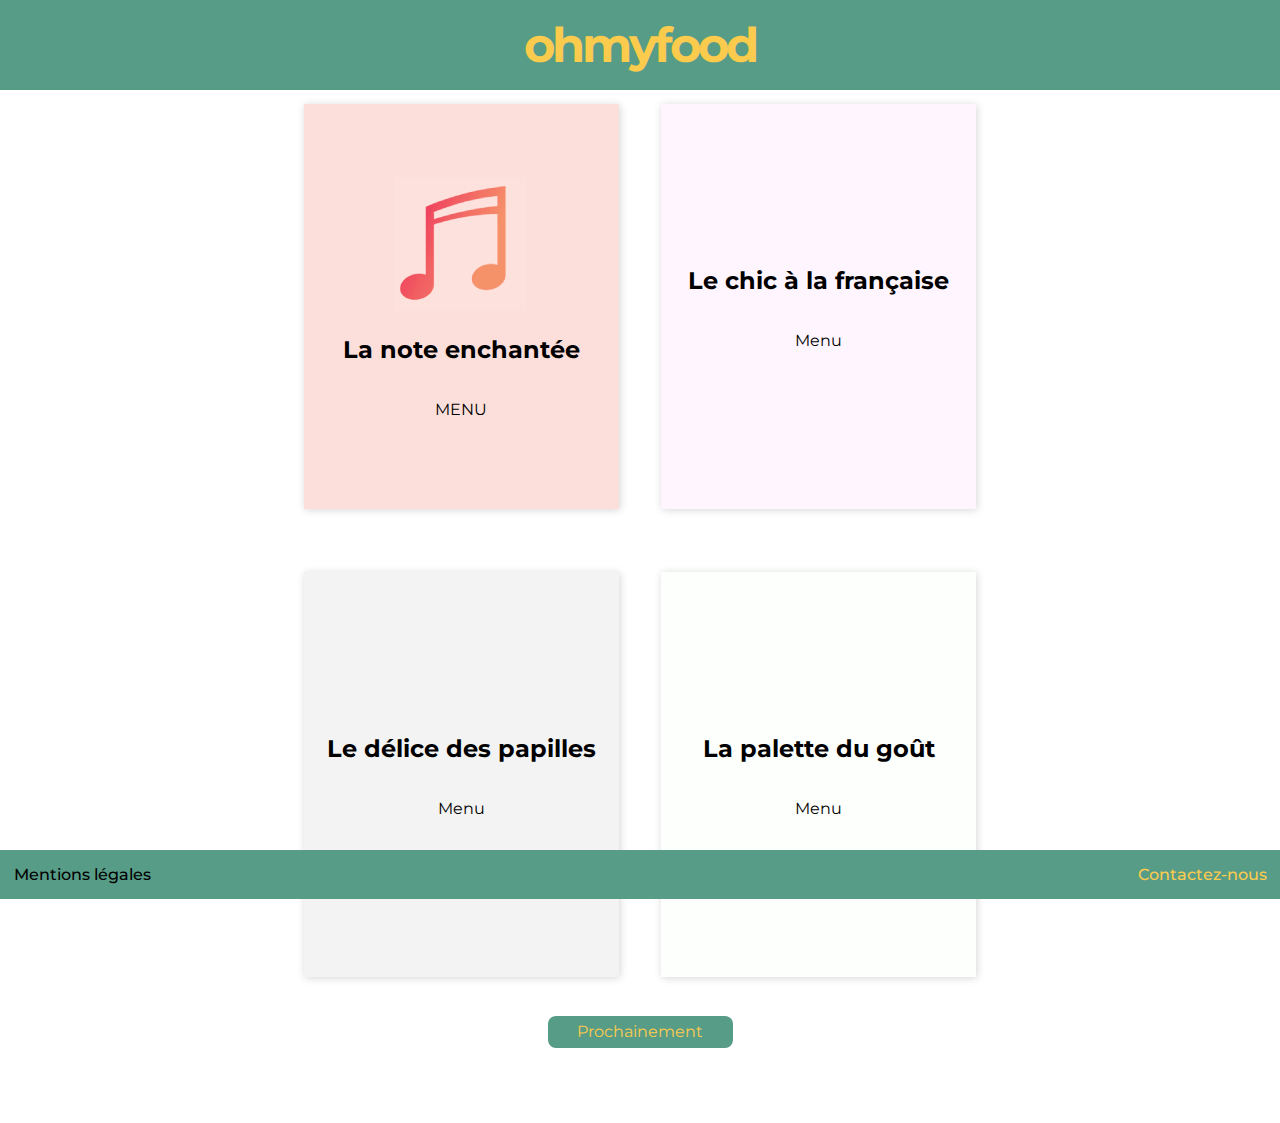
<file: index.html>
<!DOCTYPE html>
<html lang="fr">

<head>
    <meta charset="UTF-8">
    <meta name="viewport" content="width=device-width, initial-scale=1.0">
    <meta name="description" content="Ohmyfood! est un site web de réservation de restaurants et de composition de menus
    en ligne. Notre concept permet aux utilisateurs de réduire leur temps d’attente dans les
    restaurants car leur menu est préparé à l’avance. Plus de perte de temps à consulter la
    carte !" />
    <link rel="stylesheet" type="text/css" href="css/prefixed/style.css" media="screen">
    <link
        href="https://fonts.googleapis.com/css?family=Kaushan+Script%7CChilanka%7CDancing+Script:500%7CKurale%7CAbril+Fatface%7CItim%7CDevonshire%7CMontserrat:400,500,600,700&display=swap"
        rel="stylesheet">
    <link rel="icon" href="images/logo--minicolor.png" sizes="32x30">
    <title>ohmyfood</title>
</head>

<body>
    <header id="main_header">
        <!--Le "main header correspond au header contenant le nom du site et présent sur toutes les pages-->
        <h1><a href="index.html">ohmyfood</a></h1>
    </header>
    <section class="conteneur">
        <div class="center_page">
            <!--Contient le contenu centrale de la page-->
            <div id="section_menu">
                <!--Le centre de la page n'est pour le moment composé que d'un élément, la présentation des cartes-->
                <article class="menu menu-1">
                    <a href="menu-note.html">
                        <div class="menu__ico menu__ico-1"><img src="images/note2.png" alt="logo de La Note Enchantée">
                        </div>
                        <h2 class="menu-titre menu-titre1">La note enchantée</h2>
                        <p class="menu-p menu-p-1">MENU</p>
                    </a>
                </article>
                <article class="menu menu-2">
                    <a href="menu-chic.html">
                        <div class="menu__ico menu__ico-2"></div>
                        <h2 class="menu-titre menu-titre2">Le chic à la française</h2>
                        <p class="menu-p menu-p-2">Menu</p>
                    </a>
                </article>
            </div>
            <div id="section_menu2">
                <article class="menu menu-3">
                    <a href="menu-delice.html">
                        <div class="menu__ico menu__ico-3"></div>
                        <h2 class="menu-titre menu-titre3">Le délice des papilles</h2>
                        <p class="menu-p menu-p-3">Menu</p>
                    </a>
                </article>
                <article class="menu menu-4">
                    <a href="menu-palette.html">
                        <div class="menu__ico menu__ico-4"></div>
                        <h2 class="menu-titre menu-titre4">La palette du goût</h2>
                        <p class="menu-p menu-p-4">Menu</p>
                    </a>
                </article>
            </div>
        </div>
        <div id="soon">
            <div class="btn btn--anim">
                <h2>Prochainement</h2>
                <div class="dot dot--1">.</div>
                <div class="dot dot--2">.</div>
                <div class="dot dot--3">.</div>
            </div>
        </div>
    </section>
    <footer id="main_footer">
        <div class="mentions"><a href="mentions.html" target="_blank">Mentions légales</a></div>
        <div class="contact"><a href="mailto:legalloisprovensal@gmail.com">Contactez-nous</a></div>
    </footer>
</body>

</html>
</file>
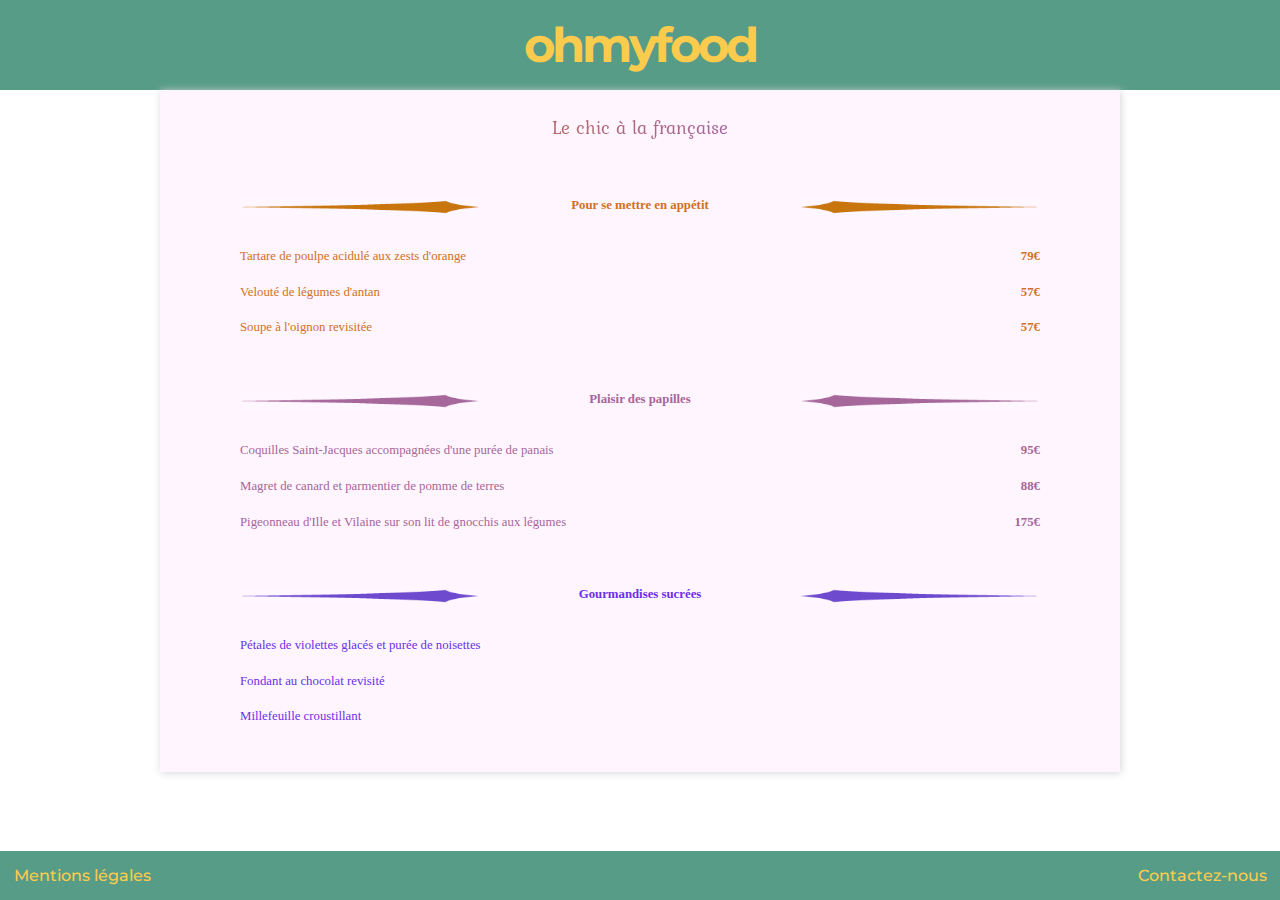
<file: chic.html>
<!DOCTYPE html>
<html lang="fr">

    <head>
        <meta charset="UTF-8">
        <meta name="viewport" content="width=device-width, initial-scale=1.0">
        <meta name="description" content="Ohmyfood! est un site web de réservation de restaurants et de composition de menus
        en ligne. Notre concept permet aux utilisateurs de réduire leur temps d’attente dans les
        restaurants car leur menu est préparé à l’avance. Plus de perte de temps à consulter la
        carte !" />
        <link rel="stylesheet" type="text/css" href="css/prefixed/style.css" media="screen">
        <link
            href="https://fonts.googleapis.com/css?family=Kaushan+Script%7CChilanka%7CDancing+Script:500%7CKurale%7CAbril+Fatface%7CItim%7CDevonshire%7CMontserrat:400,500,600,700&display=swap"
            rel="stylesheet">
        <link rel="icon" href="images/logo--minicolor.png" sizes="32x30">
        <title>ohmyfood - Le chic à la française</title>
    </head>
    
<body>
    <header id="main_header">
        <!--Le "main header correspond au header contenant le nom du site et présent sur toutes les pages-->
        <h1><a href="index.html">ohmyfood</a></h1>
    </header>
    <div class="center_page center_page--list">
        <!--Contient le contenu centrale de la page-->
        
        <section class="list list-2">
            <header class="list__header list-2__header">
                <br>
                <!--<br> à remplacer par une balise img si logo cf.note.html-->
                <h3 class="list__title list-2__title">Le chic à la française</h3>
            </header>
            <article>
                <div class="list__step list-2__step">
                    <img src="images/bar2-1.png" alt="decoration">
                    <h4>Pour se mettre en appétit</h4>
                    <img src="images/bar2-2.png" alt="decoration">
                </div>
                <ul>
                    <li>
                        <p class="item">Tartare de poulpe acidulé aux zests d'orange</p>
                        <p class="price">79€</p>
                    </li>
                    <li>
                        <p class="item">Velouté de légumes d'antan</p>
                        <p class="price">57€</p>
                    </li>
                    <li>
                        <p class="item">Soupe à l'oignon revisitée</p>
                        <p class="price">57€</p>
                    </li>
                </ul>
            </article>
            <article>
                <div class="list__step list-2__step">
                    <img src="images/bar3-1.png" alt="decoration">
                    <h4>Plaisir des papilles</h4>
                    <img src="images/bar3-2.png" alt="decoration">
                </div>
                <ul>
                    <li>
                        <p class="item">Coquilles Saint-Jacques accompagnées d'une purée de panais</p>
                        <p class="price">95€</p>
                    </li>
                    <li>
                        <p class="item">Magret de canard et parmentier de pomme de terres</p>
                        <p class="price">88€</p>
                    </li>
                    <li>
                        <p class="item">Pigeonneau d'Ille et Vilaine sur son lit de gnocchis aux légumes</p>
                        <p class="price">175€</p>
                    </li>
                </ul>
            </article>
            <article>
                <div class="list__step list-2__step">
                    <img src="images/bar4-1.png" alt="decoration">
                    <h4>Gourmandises sucrées</h4>
                    <img src="images/bar4-2.png" alt="decoration">
                </div>
                <ul>
                    <li>
                        <p class="item">Pétales de violettes glacés et purée de noisettes</p>
                        <p class="price"></p>
                    </li>
                    <li>
                        <p class="item">Fondant au chocolat revisité</p>
                        <p class="price"></p>
                    </li>
                    <li>
                        <p class="item">Millefeuille croustillant</p>
                        <p class="price"></p>
                    </li>
                </ul>
            </article>
            <footer class="list__footer list-2__footer">
                <p></p>
            </footer>
        </section>
    </div>
    <footer id="main_footer">
        <div class="legals"><a href="legals.html" target="_blank">Mentions légales</a></div>
        <div class="contact"><a href="mailto:legalloisprovensal@gmail.com">Contactez-nous</a></div>
    </footer>

</body>
</file>
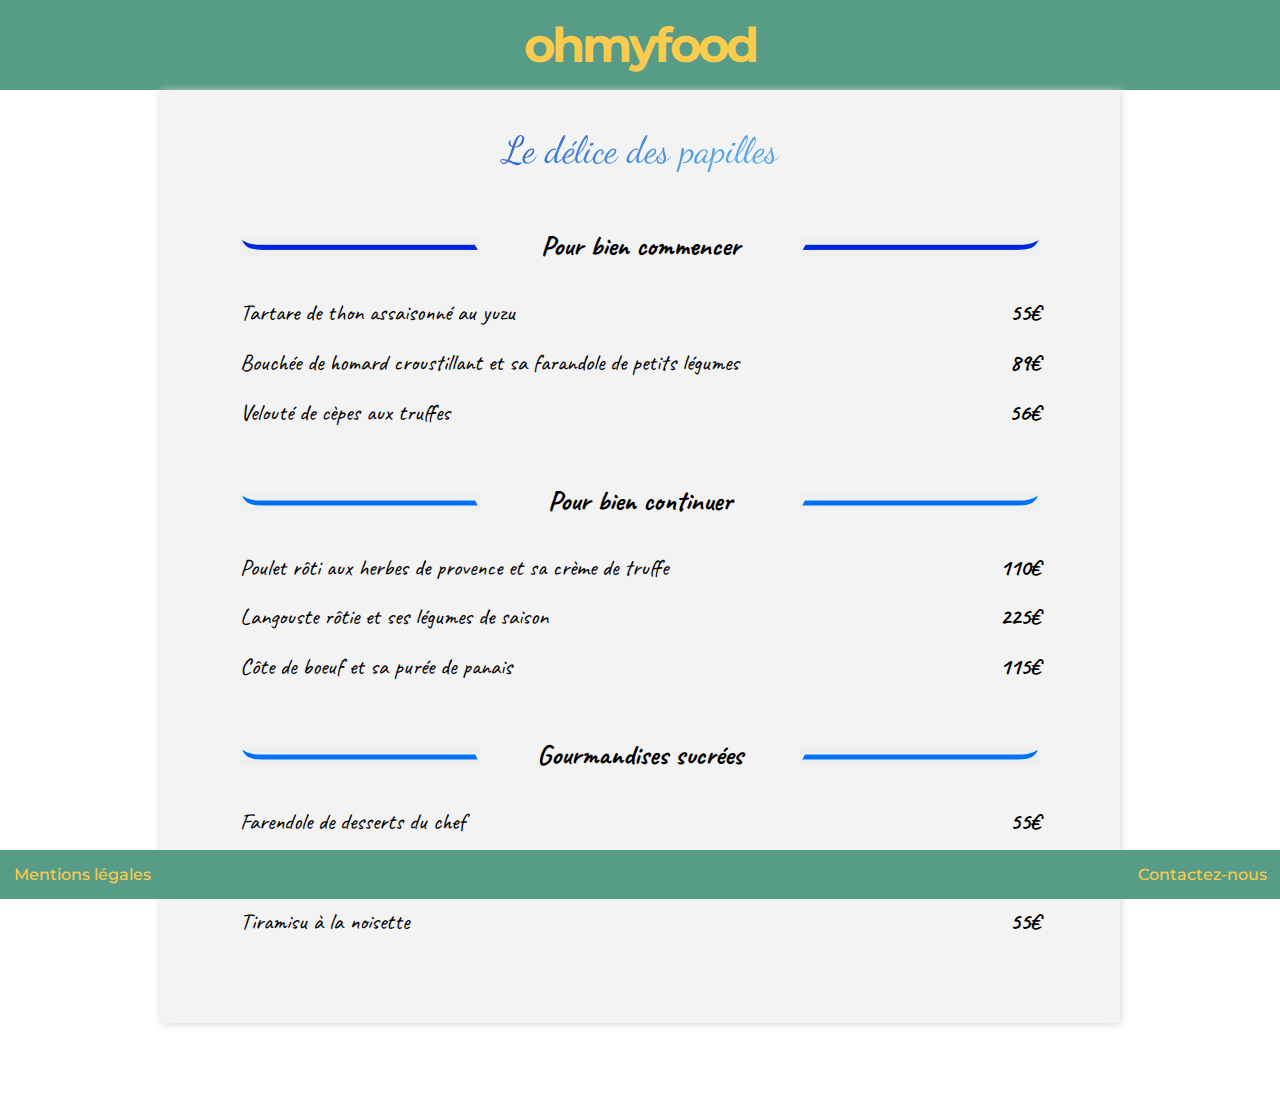
<file: delice.html>
<!DOCTYPE html>
<html lang="fr">

<head>
    <meta charset="UTF-8">
    <meta name="viewport" content="width=device-width, initial-scale=1.0">
    <meta name="description" content="Menu du Délice des papilles - Ohmyfood! est un site web de réservation de restaurants et de composition de menus
    en ligne." />
    <link rel="stylesheet" type="text/css" href="css/prefixed/style.css" media="screen">
    <link
        href="https://fonts.googleapis.com/css?family=Caveat%7CDancing+Script:500%7CMontserrat:400,500,600,700&display=swap"
        rel="stylesheet">
    <link rel="icon" href="images/logo--minicolor.png" sizes="32x30">
    <title>ohmyfood - Le délice des papilles</title>
</head>

<body>
    <header id="main_header">
        <!--Le "main header correspond au header contenant le nom du site et présent sur toutes les pages-->
        <h1><a href="index.html">ohmyfood</a></h1>
    </header>
    <div class="center_page center_page--list">
        <!--Contient le contenu centrale de la page-->
        <section class="list list-3">
            <header class="list__header list-3__header">
                <br>
                <!--<br> à remplacer par une balise img si logo cf.note.html-->
                <h3 class="list__title list-3__title">Le délice des papilles</h3>
            </header>
            <article>
                <div class="list__step list-3__step">
                    <img src="images/bar5-1.png" alt="decoration">
                    <h4>Pour bien commencer</h4>
                    <img src="images/bar5-2.png" alt="decoration">
                </div>
                <ul>
                    <li>
                        <p class="item">Tartare de thon assaisonné au yuzu</p>
                        <p class="price">55€</p>
                    </li>
                    <li>
                        <p class="item">Bouchée de homard croustillant et sa farandole de petits légumes</p>
                        <p class="price">89€</p>
                    </li>
                    <li>
                        <p class="item">Velouté de cèpes aux truffes</p>
                        <p class="price">56€</p>
                    </li>
                </ul>
            </article>
            <article>
                <div class="list__step list-3__step">
                    <img src="images/bar6-1.png" alt="decoration">
                    <h4>Pour bien continuer</h4>
                    <img src="images/bar6-2.png" alt="decoration">
                </div>
                <ul>
                    <li>
                        <p class="item">Poulet rôti aux herbes de provence et sa crème de truffe</p>
                        <p class="price">110€</p>
                    </li>
                    <li>
                        <p class="item">Langouste rôtie et ses légumes de saison</p>
                        <p class="price">225€</p>
                    </li>
                    <li>
                        <p class="item">Côte de boeuf et sa purée de panais</p>
                        <p class="price">115€</p>
                    </li>
                </ul>
            </article>
            <article>
                <div class="list__step list-3__step">
                    <img src="images/bar6-1.png" alt="decoration">
                    <h4>Gourmandises sucrées</h4>
                    <img src="images/bar6-2.png" alt="decoration">
                </div>
                <ul>
                    <li>
                        <p class="item">Farendole de desserts du chef</p>
                        <p class="price">55€</p>
                    </li>
                    <li>
                        <p class="item">Crème brulée revisitée</p>
                        <p class="price">60€</p>
                    </li>
                    <li>
                        <p class="item">Tiramisu à la noisette</p>
                        <p class="price">55€</p>
                    </li>
                </ul>
            </article>
            <footer class="list__footer list-3__footer">
                <p></p>
            </footer>
        </section>
    </div>
    <footer id="main_footer">
        <div class="legals"><a href="legals.html" target="_blank">Mentions légales</a></div>
        <div class="contact"><a href="mailto:legalloisprovensal@gmail.com">Contactez-nous</a></div>
    </footer>

</body>
</file>
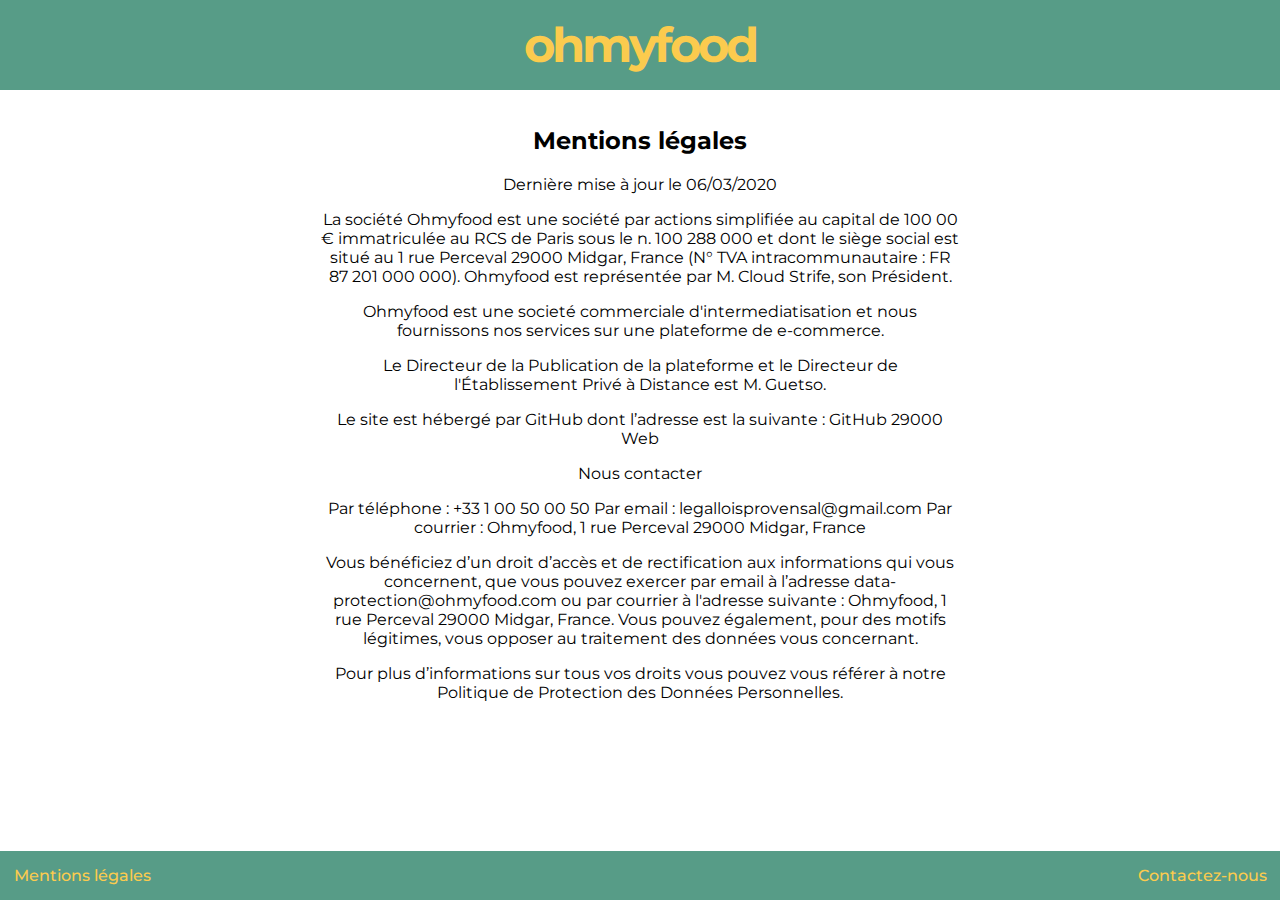
<file: legals.html>
<!DOCTYPE html>
<html lang="fr">

    <head>
        <meta charset="UTF-8">
        <meta name="viewport" content="width=device-width, initial-scale=1.0">
        <meta name="description" content="Ohmyfood! est un site web de réservation de restaurants et de composition de menus
        en ligne. Notre concept permet aux utilisateurs de réduire leur temps d’attente dans les
        restaurants car leur menu est préparé à l’avance. Plus de perte de temps à consulter la
        carte !" />
        <link rel="stylesheet" type="text/css" href="css/prefixed/style.css" media="screen">
        <link
            href="https://fonts.googleapis.com/css?family=Kaushan+Script%7CChilanka%7CDancing+Script:500%7CKurale%7CAbril+Fatface%7CItim%7CDevonshire%7CMontserrat:400,500,600,700&display=swap"
            rel="stylesheet">
        <link rel="icon" href="images/logo--minicolor.png" sizes="32x30">
        <title>ohmyfood</title>
    </head>

<body>
    <header id="main_header">
        <!--Le "main header correspond au header contenant le nom du site et présent sur toutes les pages-->
        <h1><a href="index.html">ohmyfood</a></h1>
    </header>
    <div class="center_page center_page--legals">
        <!--Contient le contenu centrale de la page-->

        <article id=legals>
            <h2 class=list_header>
                Mentions légales
            </h2>
            <aside>
                Dernière mise à jour le 06/03/2020
            </aside>
            <p>La société Ohmyfood est une société par actions simplifiée au capital de 100 00 € immatriculée
                au
                RCS de Paris sous le n. 100 288 000 et dont le siège social est situé au 1 rue Perceval 29000
                Midgar,
                France (N° TVA intracommunautaire : FR 87 201 000 000). Ohmyfood est représentée par M. Cloud
                Strife, son Président.</p>

            <p>Ohmyfood est une societé commerciale d'intermediatisation et nous fournissons nos services
                sur
                une plateforme de e-commerce.</p>

            <p>Le Directeur de la Publication de la plateforme et le Directeur de l'Établissement Privé à Distance
                est
                M. Guetso.</p>

            <p>Le site est hébergé par GitHub dont l’adresse est la
                suivante : GitHub 29000 Web</p>

            <p>Nous contacter</p>

            <p>Par téléphone : +33 1 00 50 00 50
                Par email : legalloisprovensal@gmail.com
                Par courrier : Ohmyfood, 1 rue Perceval 29000 Midgar, France</p>

            <p>Vous bénéficiez d’un droit d’accès et de rectification aux informations qui vous concernent, que vous
                pouvez exercer par email à l’adresse data-protection@ohmyfood.com ou par courrier à l'adresse
                suivante : Ohmyfood, 1 rue Perceval 29000 Midgar, France. Vous
                pouvez
                également, pour des motifs légitimes, vous opposer au traitement des données vous concernant.</p>

            <p>Pour plus d’informations sur tous vos droits vous pouvez vous référer à notre Politique de Protection
                des Données Personnelles.</p>
        </article>
    </div>
    <footer id="main_footer">
        <div class="legals"><a href="legals.html" target="_blank">Mentions légales</a></div>
        <div class="contact"><a href="mailto:legalloisprovensal@gmail.com">Contactez-nous</a></div>
    </footer>
</body>

</html>
</file>
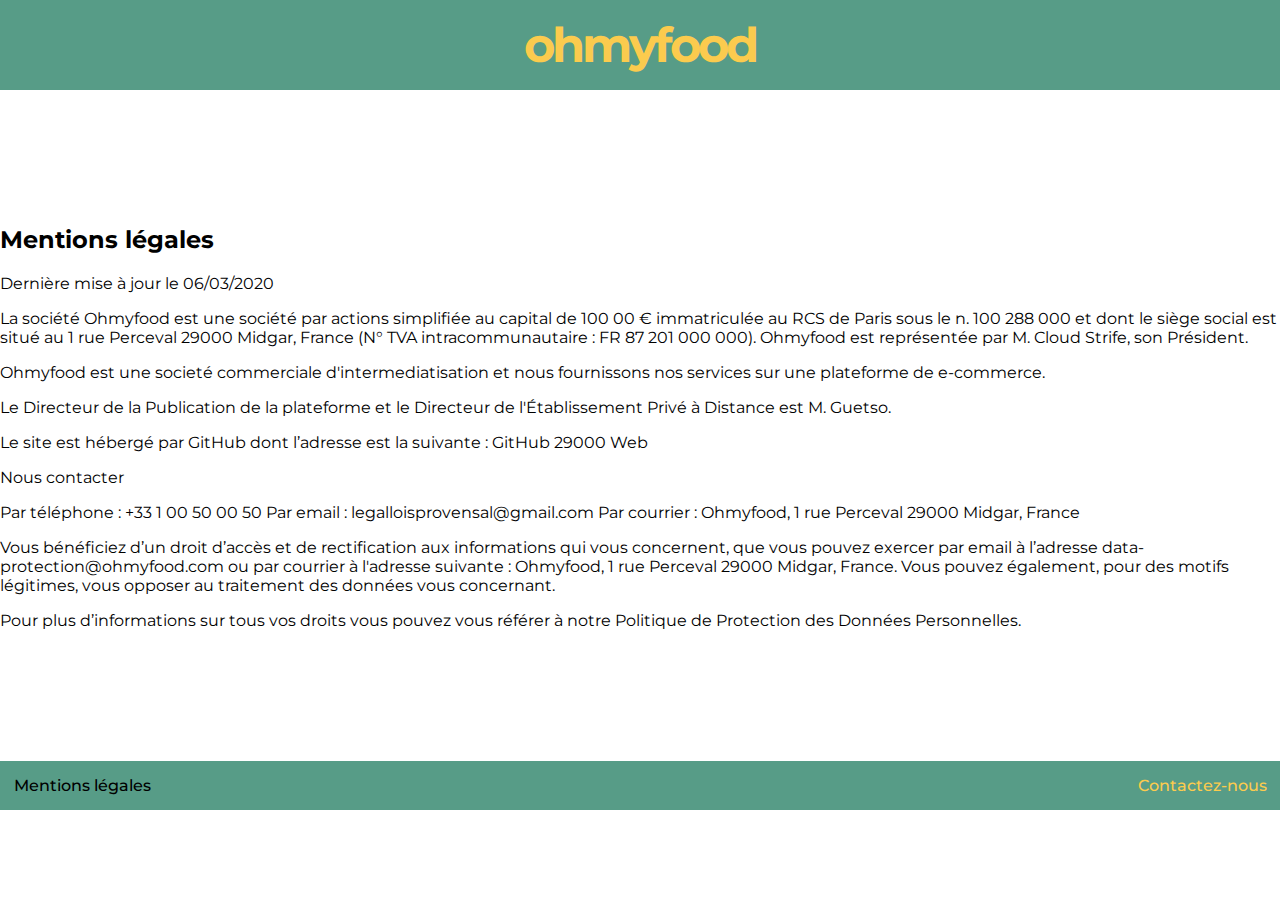
<file: mentions.html>
<!DOCTYPE html>
<html lang="fr">

    <head>
        <meta charset="UTF-8">
        <meta name="viewport" content="width=device-width, initial-scale=1.0">
        <meta name="description" content="Ohmyfood! est un site web de réservation de restaurants et de composition de menus
        en ligne. Notre concept permet aux utilisateurs de réduire leur temps d’attente dans les
        restaurants car leur menu est préparé à l’avance. Plus de perte de temps à consulter la
        carte !" />
        <link rel="stylesheet" type="text/css" href="css/prefixed/style.css" media="screen">
        <link
            href="https://fonts.googleapis.com/css?family=Kaushan+Script%7CChilanka%7CDancing+Script:500%7CKurale%7CAbril+Fatface%7CItim%7CDevonshire%7CMontserrat:400,500,600,700&display=swap"
            rel="stylesheet">
        <link rel="icon" href="images/logo--minicolor.png" sizes="32x30">
        <title>ohmyfood</title>
    </head>

<body>
    <header id="main_header">
        <!--Le "main header correspond au header contenant le nom du site et présent sur toutes les pages-->
        <h1><a href="index.html">ohmyfood</a></h1>
    </header>
    <div class="center_page center_page--mentions">
        <!--Contient le contenu centrale de la page-->

        <article id=mentions>
            <h2 class=list_header>
                Mentions légales
            </h2>
            <aside>
                Dernière mise à jour le 06/03/2020
            </aside>
            <p>La société Ohmyfood est une société par actions simplifiée au capital de 100 00 € immatriculée
                au
                RCS de Paris sous le n. 100 288 000 et dont le siège social est situé au 1 rue Perceval 29000
                Midgar,
                France (N° TVA intracommunautaire : FR 87 201 000 000). Ohmyfood est représentée par M. Cloud
                Strife, son Président.</p>

            <p>Ohmyfood est une societé commerciale d'intermediatisation et nous fournissons nos services
                sur
                une plateforme de e-commerce.</p>

            <p>Le Directeur de la Publication de la plateforme et le Directeur de l'Établissement Privé à Distance
                est
                M. Guetso.</p>

            <p>Le site est hébergé par GitHub dont l’adresse est la
                suivante : GitHub 29000 Web</p>

            <p>Nous contacter</p>

            <p>Par téléphone : +33 1 00 50 00 50
                Par email : legalloisprovensal@gmail.com
                Par courrier : Ohmyfood, 1 rue Perceval 29000 Midgar, France</p>

            <p>Vous bénéficiez d’un droit d’accès et de rectification aux informations qui vous concernent, que vous
                pouvez exercer par email à l’adresse data-protection@ohmyfood.com ou par courrier à l'adresse
                suivante : Ohmyfood, 1 rue Perceval 29000 Midgar, France. Vous
                pouvez
                également, pour des motifs légitimes, vous opposer au traitement des données vous concernant.</p>

            <p>Pour plus d’informations sur tous vos droits vous pouvez vous référer à notre Politique de Protection
                des Données Personnelles.</p>
        </article>
    </div>
    <footer id="main_footer">
        <div class="mentions"><a href="mentions.html" target="_blank">Mentions légales</a></div>
        <div class="contact"><a href="mailto:legalloisprovensal@gmail.com">Contactez-nous</a></div>
    </footer>
</body>

</html>
</file>
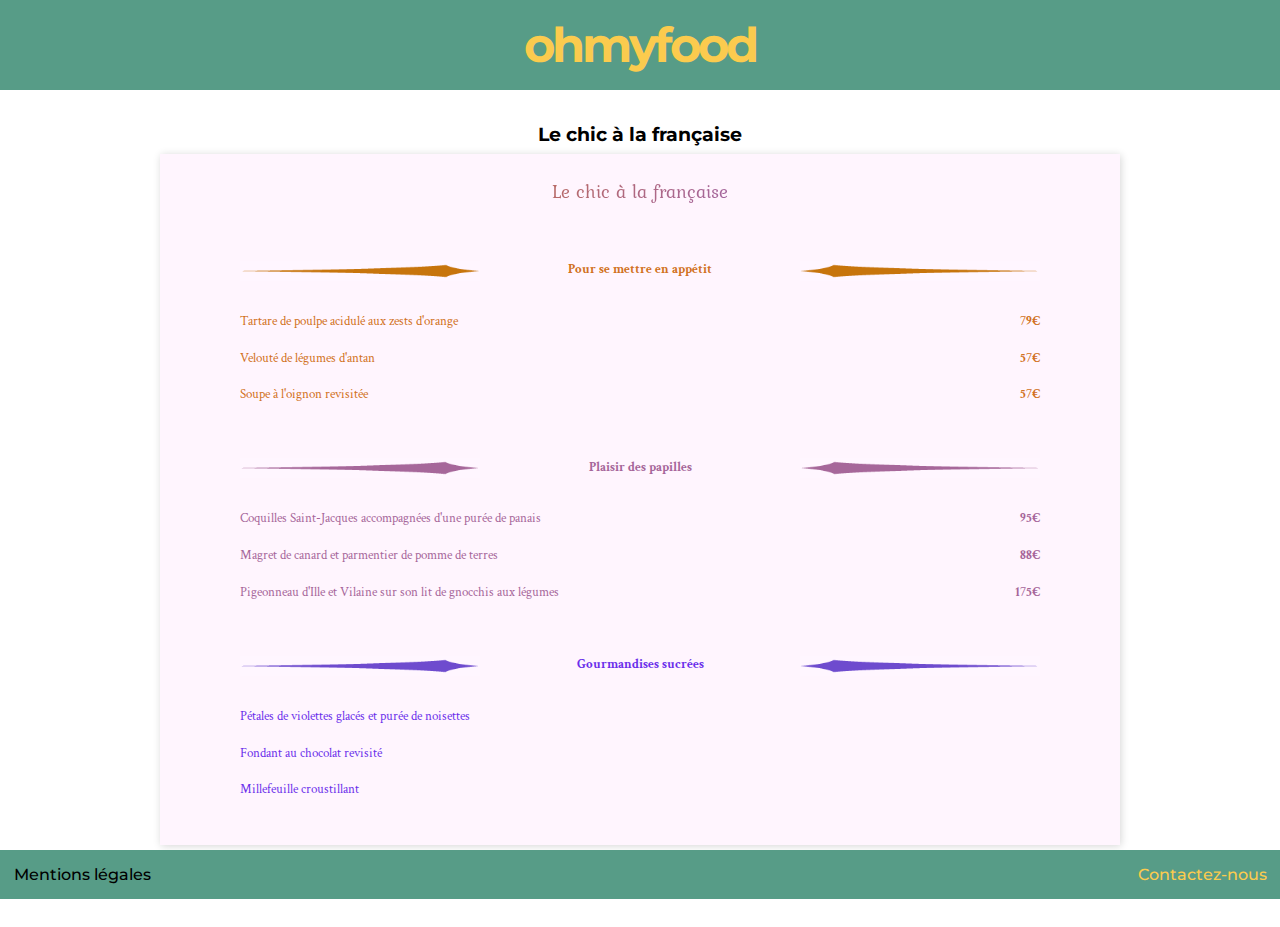
<file: menu-chic.html>
<!DOCTYPE html>
<html lang="fr">

<head>
    <meta charset="UTF-8">
    <meta name="viewport" content="width=device-width, initial-scale=1.0">
    <meta name="description" content="Menu du Chic à la française - Ohmyfood! est un site web de réservation de restaurants et de composition de menus
    en ligne." />
    <link rel="stylesheet" type="text/css" href="css/prefixed/style.css" media="screen">
    <link
        href="https://fonts.googleapis.com/css?family=Crimson+Text%7CKalam%7CKaushan+Script%7CKurale%7CMontserrat:400,500,600,700&display=swap"
        rel="stylesheet">
    <link rel="icon" href="images/logo--minicolor.png" sizes="32x30">
    <title>ohmyfood - Le chic à la française</title>
</head>

<body>
    <header id="main_header">
        <!--Le "main header correspond au header contenant le nom du site et présent sur toutes les pages-->
        <h1><a href="index.html">ohmyfood</a></h1>
    </header>
    <div class="center_page center_page--list">
        <!--Contient le contenu centrale de la page-->
        <section>
            <header id="menu_header">
                <h2>Le chic à la française</h2>
            </header>
        </section>
        <section class="list list-2">
            <header class="list__header list-2__header">
                <br>
                <!--<br> à remplacer par une balise img si logo cf.note.html-->
                <h3 class="list__title list-2__title">Le chic à la française</h3>
            </header>
            <article>
                <div class="list__step list-2__step">
                    <img src="images/bar2-1.png" alt="decoration">
                    <h4>Pour se mettre en appétit</h4>
                    <img src="images/bar2-2.png" alt="decoration">
                </div>
                <ul>
                    <li>
                        <p class="item">Tartare de poulpe acidulé aux zests d'orange</p>
                        <p class="price">79€</p>
                    </li>
                    <li>
                        <p class="item">Velouté de légumes d'antan</p>
                        <p class="price">57€</p>
                    </li>
                    <li>
                        <p class="item">Soupe à l'oignon revisitée</p>
                        <p class="price">57€</p>
                    </li>
                </ul>
            </article>
            <article>
                <div class="list__step list-2__step">
                    <img src="images/bar3-1.png" alt="decoration">
                    <h4>Plaisir des papilles</h4>
                    <img src="images/bar3-2.png" alt="decoration">
                </div>
                <ul>
                    <li>
                        <p class="item">Coquilles Saint-Jacques accompagnées d'une purée de panais</p>
                        <p class="price">95€</p>
                    </li>
                    <li>
                        <p class="item">Magret de canard et parmentier de pomme de terres</p>
                        <p class="price">88€</p>
                    </li>
                    <li>
                        <p class="item">Pigeonneau d'Ille et Vilaine sur son lit de gnocchis aux légumes</p>
                        <p class="price">175€</p>
                    </li>
                </ul>
            </article>
            <article>
                <div class="list__step list-2__step">
                    <img src="images/bar4-1.png" alt="decoration">
                    <h4>Gourmandises sucrées</h4>
                    <img src="images/bar4-2.png" alt="decoration">
                </div>
                <ul>
                    <li>
                        <p class="item">Pétales de violettes glacés et purée de noisettes</p>
                        <p class="price"></p>
                    </li>
                    <li>
                        <p class="item">Fondant au chocolat revisité</p>
                        <p class="price"></p>
                    </li>
                    <li>
                        <p class="item">Millefeuille croustillant</p>
                        <p class="price"></p>
                    </li>
                </ul>
            </article>
            <footer class="list__footer list-2__footer">
                <p></p>
            </footer>
        </section>
    </div>
    <footer id="main_footer">
        <div class="Mentions"><a href="mentions.html" target="_blank">Mentions légales</a></div>
        <div class="contact"><a href="mailto:legalloisprovensal@gmail.com">Contactez-nous</a></div>
    </footer>

</body>
</file>
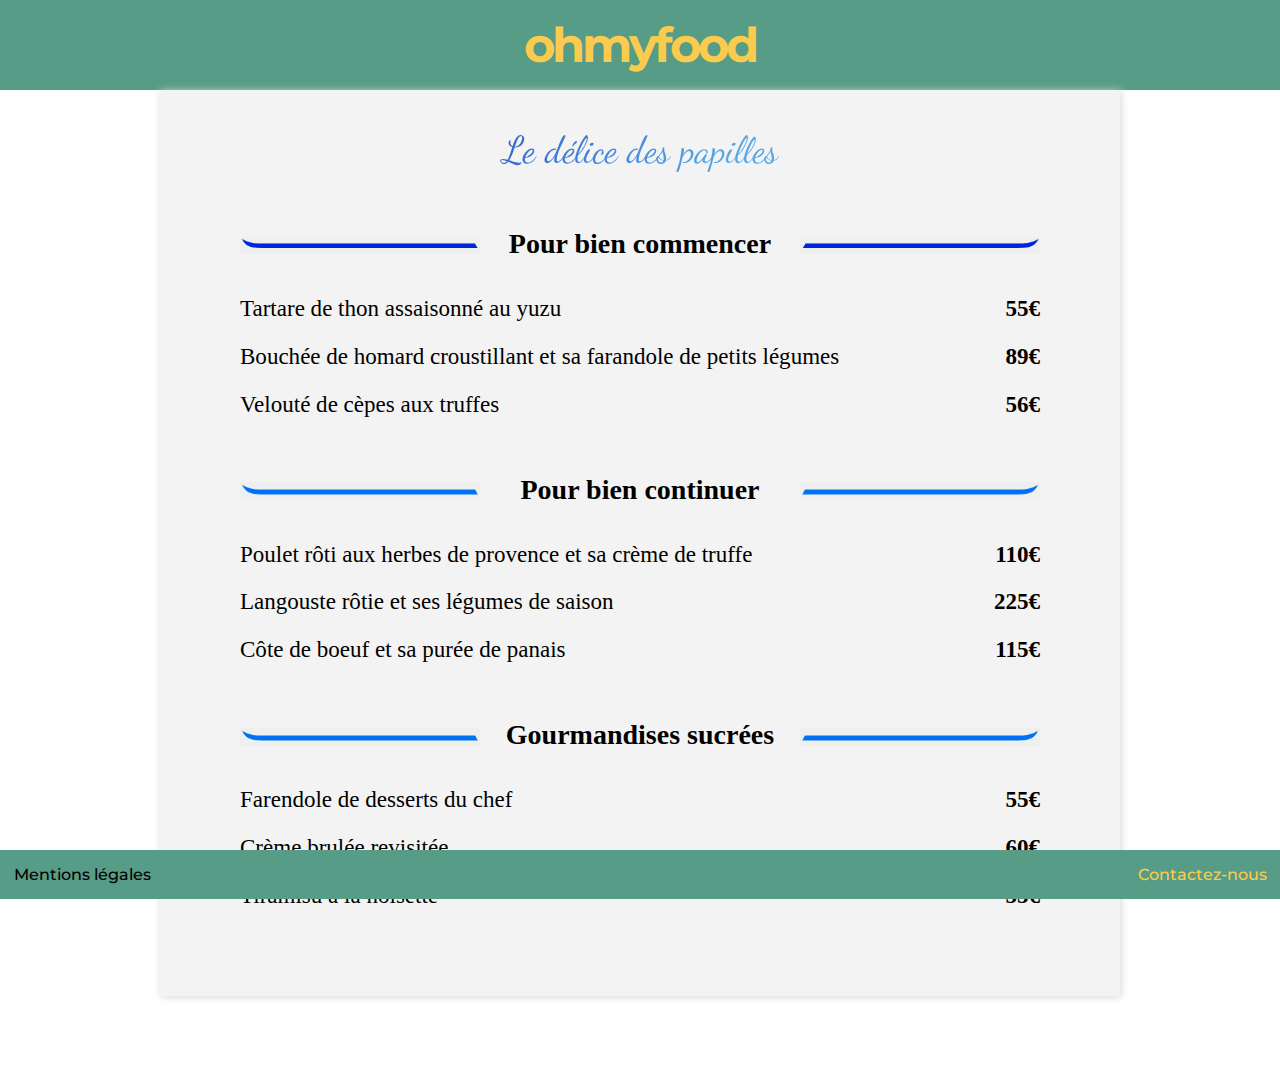
<file: menu-delice.html>
<!DOCTYPE html>
<html lang="fr">

    <head>
        <meta charset="UTF-8">
        <meta name="viewport" content="width=device-width, initial-scale=1.0">
        <meta name="description" content="Ohmyfood! est un site web de réservation de restaurants et de composition de menus
        en ligne. Notre concept permet aux utilisateurs de réduire leur temps d’attente dans les
        restaurants car leur menu est préparé à l’avance. Plus de perte de temps à consulter la
        carte !" />
        <link rel="stylesheet" type="text/css" href="css/prefixed/style.css" media="screen">
        <link
            href="https://fonts.googleapis.com/css?family=Kaushan+Script%7CChilanka%7CDancing+Script:500%7CKurale%7CAbril+Fatface%7CItim%7CDevonshire%7CMontserrat:400,500,600,700&display=swap"
            rel="stylesheet">
        <link rel="icon" href="images/logo--minicolor.png" sizes="32x30">
        <title>ohmyfood</title>
    </head>

<body>
    <header id="main_header">
        <!--Le "main header correspond au header contenant le nom du site et présent sur toutes les pages-->
        <h1><a href="index.html">ohmyfood</a></h1>
    </header>
    <div class="center_page center_page--list">
        <!--Contient le contenu centrale de la page-->
        <section class="list list-3">
            <header class="list__header list-3__header">
                <br>
                <!--<br> à remplacer par une balise img si logo cf.note.html-->
                <h3 class="list__title list-3__title">Le délice des papilles</h3>
            </header>
            <article>
                <div class="list__step list-3__step">
                    <img src="images/bar5-1.png" alt="decoration">
                    <h4>Pour bien commencer</h4>
                    <img src="images/bar5-2.png" alt="decoration">
                </div>
                <ul>
                    <li>
                        <p class="item">Tartare de thon assaisonné au yuzu</p>
                        <p class="price">55€</p>
                    </li>
                    <li>
                        <p class="item">Bouchée de homard croustillant et sa farandole de petits légumes</p>
                        <p class="price">89€</p>
                    </li>
                    <li>
                        <p class="item">Velouté de cèpes aux truffes</p>
                        <p class="price">56€</p>
                    </li>
                </ul>
            </article>
            <article>
                <div class="list__step list-3__step">
                    <img src="images/bar6-1.png" alt="decoration">
                    <h4>Pour bien continuer</h4>
                    <img src="images/bar6-2.png" alt="decoration">
                </div>
                <ul>
                    <li>
                        <p class="item">Poulet rôti aux herbes de provence et sa crème de truffe</p>
                        <p class="price">110€</p>
                    </li>
                    <li>
                        <p class="item">Langouste rôtie et ses légumes de saison</p>
                        <p class="price">225€</p>
                    </li>
                    <li>
                        <p class="item">Côte de boeuf et sa purée de panais</p>
                        <p class="price">115€</p>
                    </li>
                </ul>
            </article>
            <article>
                <div class="list__step list-3__step">
                    <img src="images/bar6-1.png" alt="decoration">
                    <h4>Gourmandises sucrées</h4>
                    <img src="images/bar6-2.png" alt="decoration">
                </div>
                <ul>
                    <li>
                        <p class="item">Farendole de desserts du chef</p>
                        <p class="price">55€</p>
                    </li>
                    <li>
                        <p class="item">Crème brulée revisitée</p>
                        <p class="price">60€</p>
                    </li>
                    <li>
                        <p class="item">Tiramisu à la noisette</p>
                        <p class="price">55€</p>
                    </li>
                </ul>
            </article>
            <footer class="list__footer list-3__footer">
                <p></p>
            </footer>
        </section>
    </div>
    <footer id="main_footer">
        <div class="mentions"><a href="mentions.html" target="_blank">Mentions légales</a></div>
        <div class="contact"><a href="mailto:legalloisprovensal@gmail.com">Contactez-nous</a></div>
    </footer>

</body>
</file>
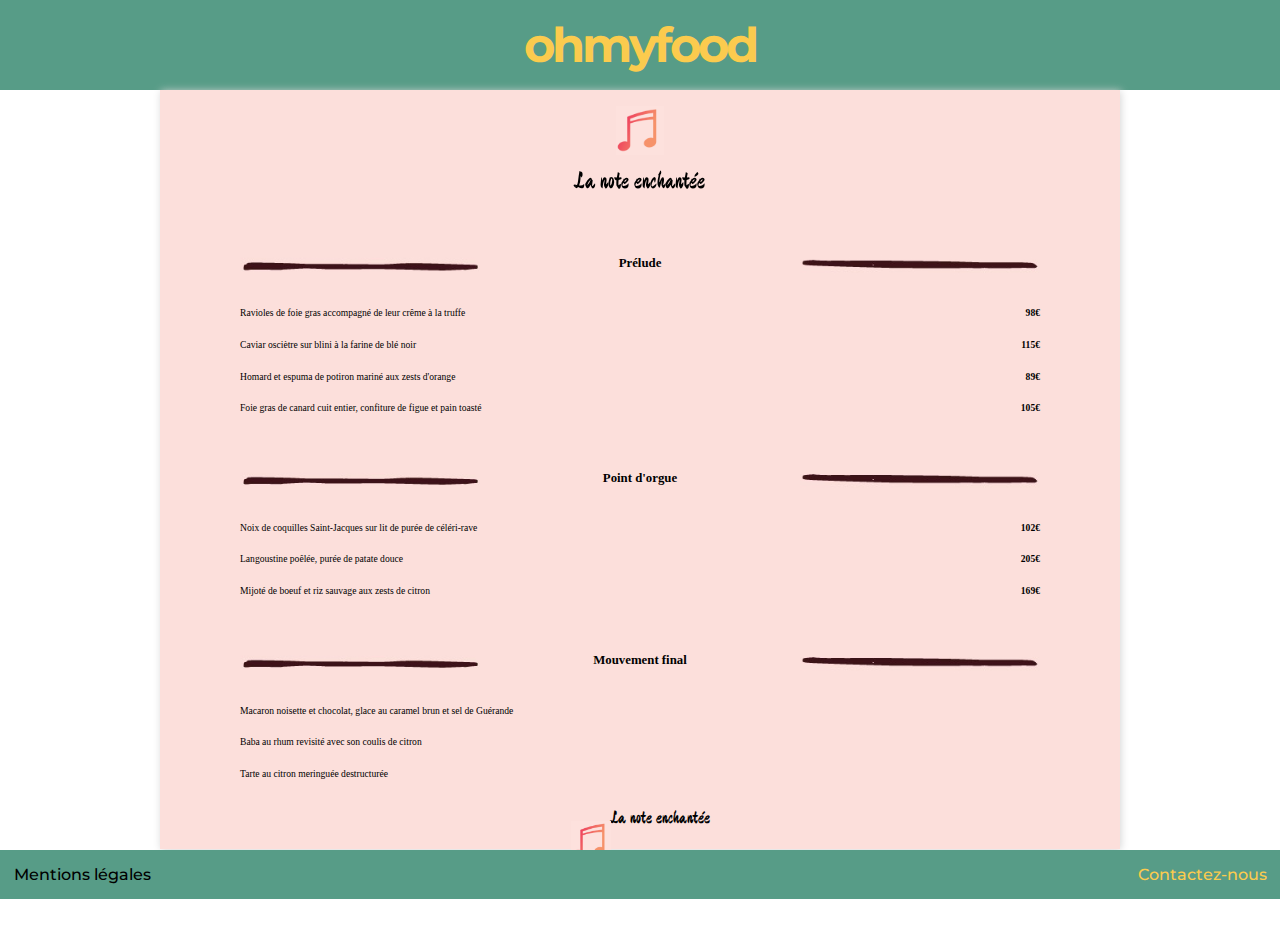
<file: menu-note.html>
<!DOCTYPE html>
<html lang="fr">

    <head>
        <meta charset="UTF-8">
        <meta name="viewport" content="width=device-width, initial-scale=1.0">
        <meta name="description" content="Ohmyfood! est un site web de réservation de restaurants et de composition de menus
        en ligne. Notre concept permet aux utilisateurs de réduire leur temps d’attente dans les
        restaurants car leur menu est préparé à l’avance. Plus de perte de temps à consulter la
        carte !" />
        <link rel="stylesheet" type="text/css" href="css/prefixed/style.css" media="screen">
        <link
            href="https://fonts.googleapis.com/css?family=Kaushan+Script%7CChilanka%7CDancing+Script:500%7CKurale%7CAbril+Fatface%7CItim%7CDevonshire%7CMontserrat:400,500,600,700&display=swap"
            rel="stylesheet">
        <link rel="icon" href="images/logo--minicolor.png" sizes="32x30">
        <title>ohmyfood</title>
    </head>

<body>
    <header id="main_header">
        <!--Le "main header correspond au header contenant le nom du site et présent sur toutes les pages-->
        <h1><a href="index.html">ohmyfood</a></h1>
    </header>
    <div class="center_page center_page--list">
        <!--Contient le contenu centrale de la page-->
        <section class="list list-1">
            <header class="list__header list-1__header">
                <img class="list__ico list-1__ico" src="images/note2.png" alt="logo de La Note Enchantée">
                <h3 class="list__title list-1__title">La note enchantée</h3>
            </header>
            <article>
                <div class="list__step list-1__step">
                    <img src="images/bar1-1.png" alt="decoration">
                    <h4>Prélude</h4>
                    <img src="images/bar1-2.png" alt="decoration">
                </div>
                <ul>
                    <li>
                        <p class="item">Ravioles de foie gras accompagné de leur crême à la truffe</p>
                        <p class="price">98€</p>
                    </li>
                    <li>
                        <p class="item">Caviar osciètre sur blini à la farine de blé noir</p>
                        <p class="price">115€</p>
                    </li>
                    <li>
                        <p class="item">Homard et espuma de potiron mariné aux zests d'orange</p>
                        <p class="price">89€</p>
                    </li>
                    <li>
                        <p class="item">Foie gras de canard cuit entier, confiture de figue et pain toasté</p>
                        <p class="price">105€</p>
                    </li>
                </ul>
            </article>
            <article>
                <div class="list__step list-1__step">
                    <img src="images/bar1-1.png" alt="decoration">
                    <h4>Point d'orgue</h4>
                    <img src="images/bar1-2.png" alt="decoration">
                </div>
                <ul>
                    <li>
                        <p class="item">Noix de coquilles Saint-Jacques sur lit de purée de céléri-rave</p>
                        <p class="price">102€</p>
                    </li>
                    <li>
                        <p class="item">Langoustine poêlée, purée de patate douce</p>
                        <p class="price">205€</p>
                    </li>
                    <li>
                        <p class="item">Mijoté de boeuf et riz sauvage aux zests de citron</p>
                        <p class="price">169€</p>
                    </li>
                </ul>
            </article>
            <article>
                <div class="list__step list-1__step">
                    <img src="images/bar1-1.png" alt="decoration">
                    <h4>Mouvement final</h4>
                    <img src="images/bar1-2.png" alt="decoration">
                </div>
                <ul>
                    <li>
                        <p class="item">Macaron noisette et chocolat, glace au caramel brun et sel de Guérande</p>
                        <p class="price"></p>
                    </li>
                    <li>
                        <p class="item">Baba au rhum revisité avec son coulis de citron</p>
                        <p class="price"></p>
                    </li>
                    <li>
                        <p class="item">Tarte au citron meringuée destructurée</p>
                        <p class="price"></p>
                    </li>
                </ul>
            </article>
            <footer class="list__footer list-1__footer">
                <img class="list__ico list-1__ico" src="images/note2.png" alt="logo de La Note Enchantée">
                <p>La note enchantée</p>
            </footer>
        </section>
    </div>
    <footer id="main_footer">
        <div class="mentions"><a href="mentions.html" target="_blank">Mentions légales</a></div>
        <div class="contact"><a href="mailto:legalloisprovensal@gmail.com">Contactez-nous</a></div>
    </footer>

</body>
</file>
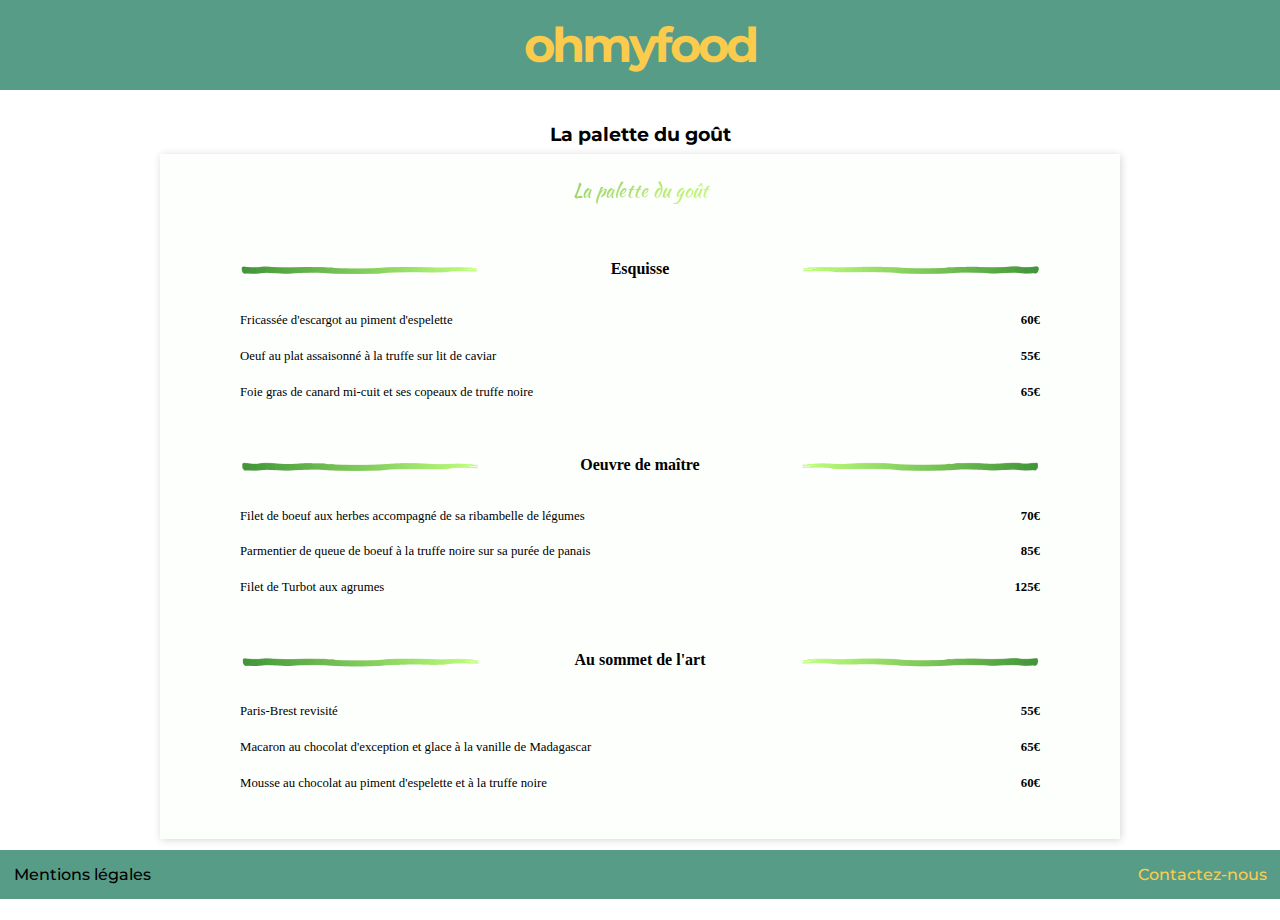
<file: menu-palette.html>
<!DOCTYPE html>
<html lang="fr">

    <head>
        <meta charset="UTF-8">
        <meta name="viewport" content="width=device-width, initial-scale=1.0">
        <meta name="description" content="Ohmyfood! est un site web de réservation de restaurants et de composition de menus
        en ligne. Notre concept permet aux utilisateurs de réduire leur temps d’attente dans les
        restaurants car leur menu est préparé à l’avance. Plus de perte de temps à consulter la
        carte !" />
        <link rel="stylesheet" type="text/css" href="css/prefixed/style.css" media="screen">
        <link
            href="https://fonts.googleapis.com/css?family=Kaushan+Script%7CChilanka%7CDancing+Script:500%7CKurale%7CAbril+Fatface%7CItim%7CDevonshire%7CMontserrat:400,500,600,700&display=swap"
            rel="stylesheet">
        <link rel="icon" href="images/logo--minicolor.png" sizes="32x30">
        <title>ohmyfood</title>
    </head>

<body>
    <header id="main_header">
        <!--Le "main header correspond au header contenant le nom du site et présent sur toutes les pages-->
        <h1><a href="index.html">ohmyfood</a></h1>
    </header>
    <div class="center_page center_page--list">
        <!--Contient le contenu centrale de la page-->
        <section>
            <header id="menu_header">
                <h2>La palette du goût</h2>
            </header>
        </section>
        <section class="list list-4">
            <header class="list__header list-4__header">
                <br>
                <!--<br> à remplacer par une balise img si logo cf.note.html-->
                <h3 class="list__title list-4__title">La palette du goût</h3>
            </header>
            <article>
                <div class="list__step list-4__step">
                    <img src="images/bar8-1.png" alt="decoration">
                    <h4>Esquisse</h4>
                    <img src="images/bar8-2.png" alt="decoration">
                </div>
                <ul>
                    <li>
                        <p class="item">Fricassée d'escargot au piment d'espelette</p>
                        <p class="price">60€</p>
                    </li>
                    <li>
                        <p class="item">Oeuf au plat assaisonné à la truffe sur lit de caviar</p>
                        <p class="price">55€</p>
                    </li>
                    <li>
                        <p class="item">Foie gras de canard mi-cuit et ses copeaux de truffe noire</p>
                        <p class="price">65€</p>
                    </li>
                </ul>
            </article>
            <article>
                <div class="list__step list-4__step">
                    <img src="images/bar9-1.png" alt="decoration">
                    <h4>Oeuvre de maître</h4>
                    <img src="images/bar9-2.png" alt="decoration">
                </div>
                <ul>
                    <li>
                        <p class="item">Filet de boeuf aux herbes accompagné de sa ribambelle de légumes</p>
                        <p class="price">70€</p>
                    </li>
                    <li>
                        <p class="item">Parmentier de queue de boeuf à la truffe noire sur sa purée de panais</p>
                        <p class="price">85€</p>
                    </li>
                    <li>
                        <p class="item">Filet de Turbot aux agrumes</p>
                        <p class="price">125€</p>
                    </li>
                </ul>
            </article>
            <article>
                <div class="list__step list-4__step">
                    <img src="images/bar10-1.png" alt="decoration">
                    <h4>Au sommet de l'art</h4>
                    <img src="images/bar10-2.png" alt="decoration">
                </div>
                <ul>
                    <li>
                        <p class="item">Paris-Brest revisité</p>
                        <p class="price">55€</p>
                    </li>
                    <li>
                        <p class="item">Macaron au chocolat d'exception et glace à la vanille de Madagascar</p>
                        <p class="price">65€</p>
                    </li>
                    <li>
                        <p class="item">Mousse au chocolat au piment d'espelette et à la truffe noire</p>
                        <p class="price">60€</p>
                    </li>
                </ul>
            </article>
            <footer class="list__footer list-4__footer">
                <p></p>
            </footer>
        </section>
    </div>
    <footer id="main_footer">
        <div class="mentions"><a href="mentions.html" target="_blank">Mentions légales</a></div>
        <div class="contact"><a href="mailto:legalloisprovensal@gmail.com">Contactez-nous</a></div>
    </footer>

</body>
</file>
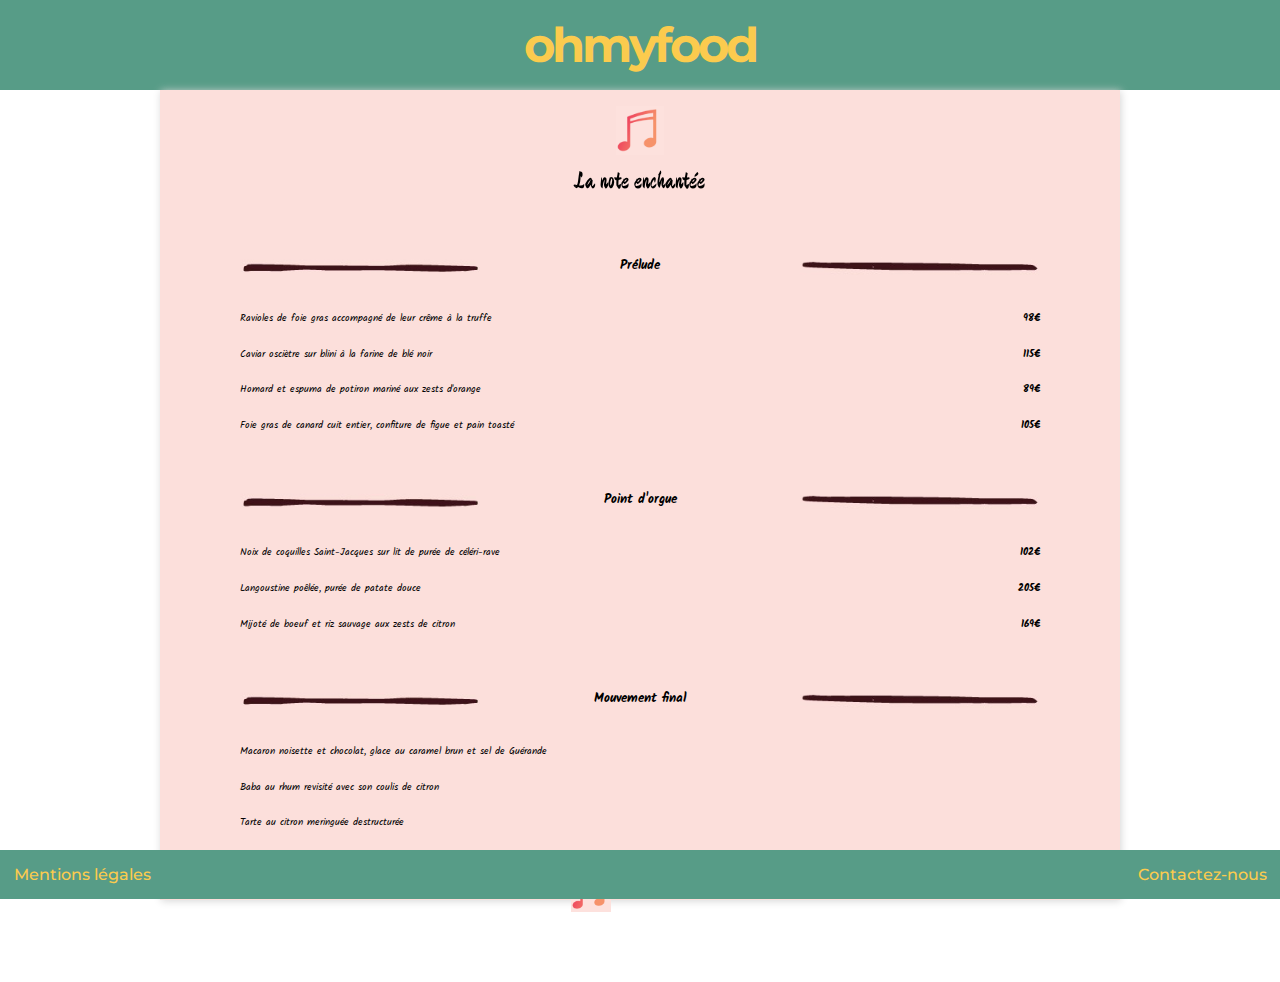
<file: note.html>
<!DOCTYPE html>
<html lang="fr">

<head>
    <meta charset="UTF-8">
    <meta name="viewport" content="width=device-width, initial-scale=1.0">
    <meta name="description" content="Menu de La Note Enchantée - Ohmyfood! est un site web de réservation de restaurants et de composition de menus
    en ligne." />
    <link rel="stylesheet" type="text/css" href="css/prefixed/style.css" media="screen">
    <link href="https://fonts.googleapis.com/css?family=Kalam%7CDevonshire%7CMontserrat:400,500,600,700&display=swap"
        rel="stylesheet">
    <link rel="icon" href="images/logo--minicolor.png" sizes="32x30">
    <title>ohmyfood - La Note Enchantée</title>
</head>

<body>
    <header id="main_header">
        <!--Le "main header correspond au header contenant le nom du site et présent sur toutes les pages-->
        <h1><a href="index.html">ohmyfood</a></h1>
    </header>
    <div class="center_page center_page--list">
        <!--Contient le contenu centrale de la page-->
        <section class="list list-1">
            <header class="list__header list-1__header">
                <img class="list__ico list-1__ico" src="images/note2.png" alt="logo de La Note Enchantée">
                <h3 class="list__title list-1__title">La note enchantée</h3>
            </header>
            <article>
                <div class="list__step list-1__step">
                    <img src="images/bar1-1.png" alt="decoration">
                    <h4>Prélude</h4>
                    <img src="images/bar1-2.png" alt="decoration">
                </div>
                <ul>
                    <li>
                        <p class="item">Ravioles de foie gras accompagné de leur crême à la truffe</p>
                        <p class="price">98€</p>
                    </li>
                    <li>
                        <p class="item">Caviar osciètre sur blini à la farine de blé noir</p>
                        <p class="price">115€</p>
                    </li>
                    <li>
                        <p class="item">Homard et espuma de potiron mariné aux zests d'orange</p>
                        <p class="price">89€</p>
                    </li>
                    <li>
                        <p class="item">Foie gras de canard cuit entier, confiture de figue et pain toasté</p>
                        <p class="price">105€</p>
                    </li>
                </ul>
            </article>
            <article>
                <div class="list__step list-1__step">
                    <img src="images/bar1-1.png" alt="decoration">
                    <h4>Point d'orgue</h4>
                    <img src="images/bar1-2.png" alt="decoration">
                </div>
                <ul>
                    <li>
                        <p class="item">Noix de coquilles Saint-Jacques sur lit de purée de céléri-rave</p>
                        <p class="price">102€</p>
                    </li>
                    <li>
                        <p class="item">Langoustine poêlée, purée de patate douce</p>
                        <p class="price">205€</p>
                    </li>
                    <li>
                        <p class="item">Mijoté de boeuf et riz sauvage aux zests de citron</p>
                        <p class="price">169€</p>
                    </li>
                </ul>
            </article>
            <article>
                <div class="list__step list-1__step">
                    <img src="images/bar1-1.png" alt="decoration">
                    <h4>Mouvement final</h4>
                    <img src="images/bar1-2.png" alt="decoration">
                </div>
                <ul>
                    <li>
                        <p class="item">Macaron noisette et chocolat, glace au caramel brun et sel de Guérande</p>
                        <p class="price"></p>
                    </li>
                    <li>
                        <p class="item">Baba au rhum revisité avec son coulis de citron</p>
                        <p class="price"></p>
                    </li>
                    <li>
                        <p class="item">Tarte au citron meringuée destructurée</p>
                        <p class="price"></p>
                    </li>
                </ul>
            </article>
            <footer class="list__footer list-1__footer">
                <img class="list__ico list-1__ico" src="images/note2.png" alt="logo de La Note Enchantée">
                <p>La note enchantée</p>
            </footer>
        </section>
    </div>
    <footer id="main_footer">
        <div class="legals"><a href="legals.html" target="_blank">Mentions légales</a></div>
        <div class="contact"><a href="mailto:legalloisprovensal@gmail.com">Contactez-nous</a></div>
    </footer>

</body>
</file>
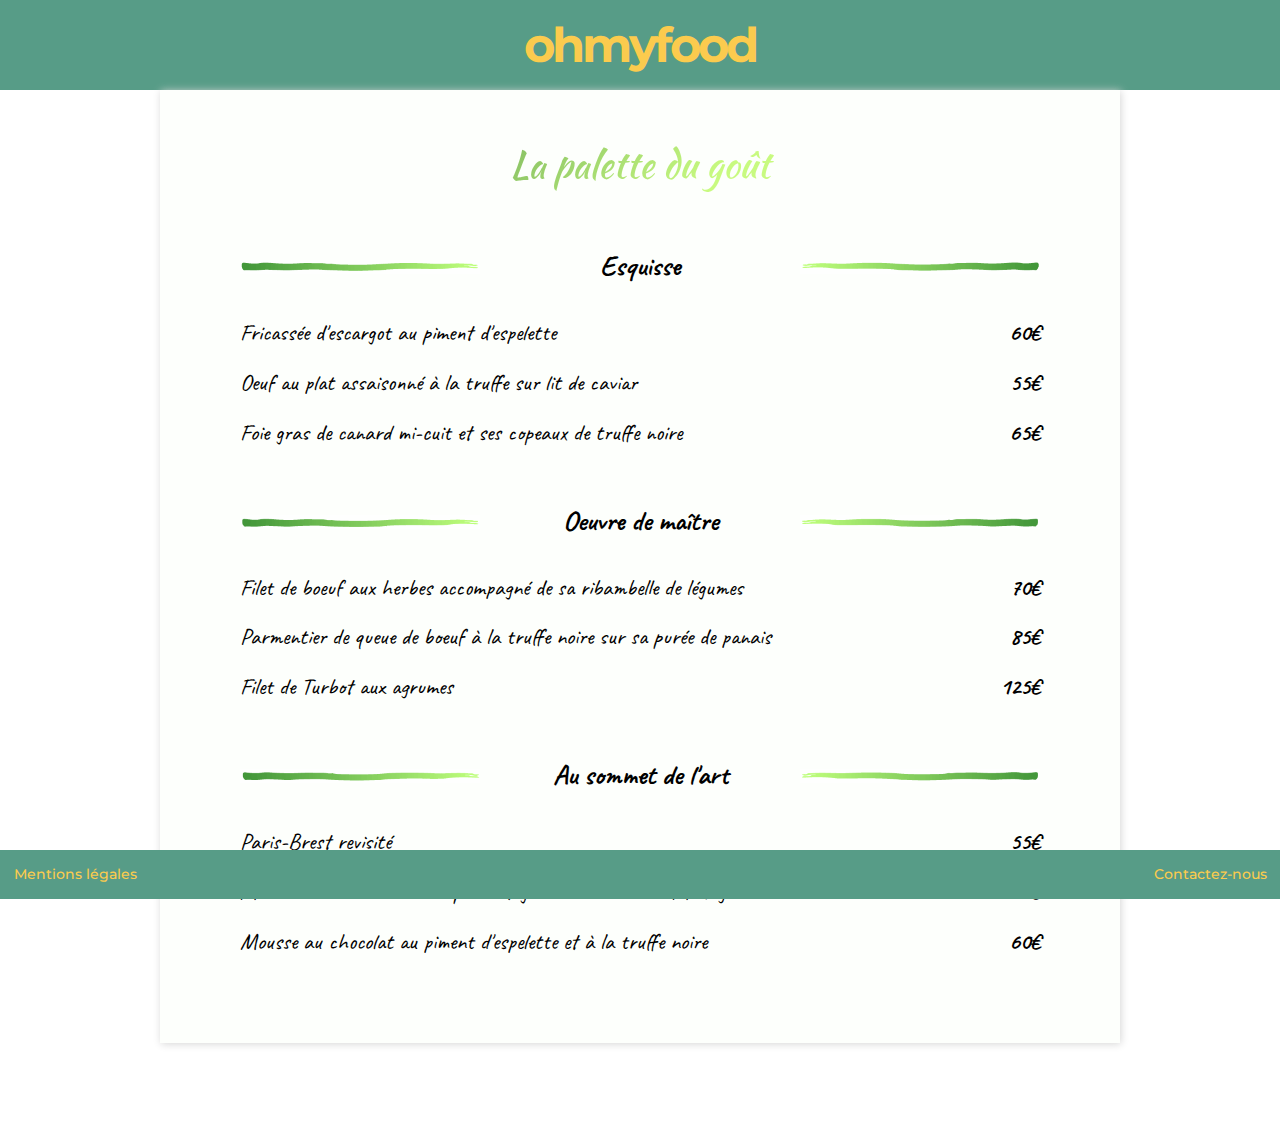
<file: palette.html>
<!DOCTYPE html>
<html lang="fr">

<head>
    <meta charset="UTF-8">
    <meta name="viewport" content="width=device-width, initial-scale=1.0">
    <meta name="description" content="Menu de La palette du goût - Ohmyfood! est un site web de réservation de restaurants et de composition de menus
    en ligne." />
    <link rel="stylesheet" type="text/css" href="css/style.css" media="screen">
    <link
        href="https://fonts.googleapis.com/css?family=Kaushan+Script%7CCaveat%7CMontserrat:400,500,600,700&display=swap"
        rel="stylesheet">
    <link rel="icon" href="images/logo--minicolor.png" sizes="32x30">
    <title>ohmyfood - La palette du goût</title>
</head>

<body>
    <header id="main_header">
        <!--Le "main header correspond au header contenant le nom du site et présent sur toutes les pages-->
        <h1><a href="index.html">ohmyfood</a></h1>
    </header>
    <div class="center_page center_page--list">
        <!--Contient le contenu centrale de la page-->
        <section class="list list-4">
            <header class="list__header list-4__header">
                <br>
                <!--<br> à remplacer par une balise img si logo cf.note.html-->
                <h3 class="list__title list-4__title">La palette du goût</h3>
            </header>
            <article>
                <div class="list__step list-4__step">
                    <img src="images/bar8-1.png" alt="decoration">
                    <h4>Esquisse</h4>
                    <img src="images/bar8-2.png" alt="decoration">
                </div>
                <ul>
                    <li>
                        <p class="item">Fricassée d'escargot au piment d'espelette</p>
                        <p class="price">60€</p>
                    </li>
                    <li>
                        <p class="item">Oeuf au plat assaisonné à la truffe sur lit de caviar</p>
                        <p class="price">55€</p>
                    </li>
                    <li>
                        <p class="item">Foie gras de canard mi-cuit et ses copeaux de truffe noire</p>
                        <p class="price">65€</p>
                    </li>
                </ul>
            </article>
            <article>
                <div class="list__step list-4__step">
                    <img src="images/bar9-1.png" alt="decoration">
                    <h4>Oeuvre de maître</h4>
                    <img src="images/bar9-2.png" alt="decoration">
                </div>
                <ul>
                    <li>
                        <p class="item">Filet de boeuf aux herbes accompagné de sa ribambelle de légumes</p>
                        <p class="price">70€</p>
                    </li>
                    <li>
                        <p class="item">Parmentier de queue de boeuf à la truffe noire sur sa purée de panais</p>
                        <p class="price">85€</p>
                    </li>
                    <li>
                        <p class="item">Filet de Turbot aux agrumes</p>
                        <p class="price">125€</p>
                    </li>
                </ul>
            </article>
            <article>
                <div class="list__step list-4__step">
                    <img src="images/bar10-1.png" alt="decoration">
                    <h4>Au sommet de l'art</h4>
                    <img src="images/bar10-2.png" alt="decoration">
                </div>
                <ul>
                    <li>
                        <p class="item">Paris-Brest revisité</p>
                        <p class="price">55€</p>
                    </li>
                    <li>
                        <p class="item">Macaron au chocolat d'exception et glace à la vanille de Madagascar</p>
                        <p class="price">65€</p>
                    </li>
                    <li>
                        <p class="item">Mousse au chocolat au piment d'espelette et à la truffe noire</p>
                        <p class="price">60€</p>
                    </li>
                </ul>
            </article>
            <footer class="list__footer list-4__footer">
                <p></p>
            </footer>
        </section>
    </div>
    <footer id="main_footer">
        <div class="legals"><a href="legals.html" target="_blank">Mentions légales</a></div>
        <div class="contact"><a href="mailto:legalloisprovensal@gmail.com">Contactez-nous</a></div>
    </footer>

</body>
</file>
<file: css/prefixed/style.css>
body {
  margin: 0;
  height: 100vh;
  background-color: white;
}
body a {
  color: black;
  text-decoration: none;
}

body {
  font-family: "Montserrat", sans-serif, Arial, Helvetica;
}

#main_header {
  font-family: "Montserrat", sans-serif, Arial, Helvetica;
  font-weight: 600;
  font-size: 1rem;
  letter-spacing: -0.2rem;
}/*
@media all and (min-height: 1000px) {
  #main_header {
    font-size: 1.5rem;
  }
}*/
@media all and (min-width: 481px) {
  #main_header {
    font-size: 1.5rem;
  }
}

#menu_header h2 {
  font-family: "Montserrat", sans-serif, Arial, Helvetica;
  font-size: 1.2rem;
}

#main_footer {
  font-family: "Montserrat", sans-serif, Arial, Helvetica;
  font-weight: 500;
  font-size: 0.9rem;
}
@media all and (min-height: 481px) {
  #main_footer {
    font-size: 1rem;
  }
}

.btn h2 {
  font-family: "Montserrat", sans-serif, Arial, Helvetica;
  font-weight: 400;
  font-size: 1rem;
}/*
@media all and (min-width: 481px ) {
  .btn h2 {
    font-size: 1rem;
  }
}*//*
@media all and (max-width: 200px) {
  .btn h2 {
    font-size: 0.9rem;
  }
}*/
.btn--anim div {
  font-size: 7rem;
}/*
@media all and (min-width: 481px) {
  .btn--anim div {
    font-size: 9rem;
  }
}*/

.btn {
  display: -webkit-box;
  display: -ms-flexbox;
  display: flex;
  -webkit-box-pack: center;
      -ms-flex-pack: center;
          justify-content: center;
  -webkit-box-align: center;
      -ms-flex-align: center;
          align-items: center;
  background-color: #579c87;
  color: #fbcb4e;
  width: 185px;
  height: 32px;
  max-height: 100%;
  border-radius: 0.5rem;
}

@media all and (max-width: 480px) {
  .btn--anim {
    position: relative;
  }
  .btn--anim .dot {
    display: none;
    position: absolute;
    bottom: -65%;
    left: 30%;
  }
  .btn--anim .dot--1 {
    -webkit-animation: points1 900ms both, points2 600ms infinite;
            animation: points1 900ms both, points2 600ms infinite;
    -webkit-animation-delay: 100ms, 1000ms;
            animation-delay: 100ms, 1000ms;
    left: 30%;
  }
  .btn--anim .dot--2 {
    -webkit-animation: points1 900ms both, points2 600ms infinite;
            animation: points1 900ms both, points2 600ms infinite;
    -webkit-animation-delay: 400ms, 1100ms;
            animation-delay: 400ms, 1100ms;
    left: 45%;
  }
  .btn--anim .dot--3 {
    -webkit-animation: points1 900ms both, points2 600ms infinite;
            animation: points1 900ms both, points2 600ms infinite;
    -webkit-animation-delay: 700ms, 1200ms;
            animation-delay: 700ms, 1200ms;
    left: 60%;
  }
  .btn--anim:hover {
    cursor: pointer;
  }
  .btn--anim:hover h2 {
    -webkit-animation: prochainement 2000ms forwards;
            animation: prochainement 2000ms forwards;
  }
  .btn--anim:hover div {
    display: block;
  }
}
@media all and (min-width: 481px) {
  .btn--anim {
    position: relative;
  }
  .btn--anim .dot {
    display: none;
    position: absolute;
    bottom: -65%;
    left: 30%;
  }
  .btn--anim .dot--1 {
    -webkit-animation: points1 900ms both, points2 600ms infinite;
            animation: points1 900ms both, points2 600ms infinite;
    -webkit-animation-delay: 100ms, 1000ms;
            animation-delay: 100ms, 1000ms;
    left: 30%;
  }
  .btn--anim .dot--2 {
    -webkit-animation: points1 900ms both, points2 600ms infinite;
            animation: points1 900ms both, points2 600ms infinite;
    -webkit-animation-delay: 400ms, 1100ms;
            animation-delay: 400ms, 1100ms;
    left: 45%;
  }
  .btn--anim .dot--3 {
    -webkit-animation: points1 900ms both, points2 600ms infinite;
            animation: points1 900ms both, points2 600ms infinite;
    -webkit-animation-delay: 700ms, 1200ms;
            animation-delay: 700ms, 1200ms;
    left: 60%;
  }
  .btn--anim:hover {
    cursor: pointer;
  }
  .btn--anim:hover h2 {
    -webkit-animation: prochainement 2000ms forwards;
            animation: prochainement 2000ms forwards;
  }
  .btn--anim:hover div {
    display: block;
  }
}

.menu-1 {
  background-color: #fcdfdb;
}

.menu__titre-1 {
  background: -webkit-linear-gradient(-45deg, black 10%, black 60%, black 80%);
  -webkit-background-clip: text;
  -webkit-text-fill-color: transparent;
}

.menu__titre-1 {
  font-family: "Devonshire";
  font-size: 1rem;
  font-weight: 400;
}
@media all and (min-width: 481px) {
  .menu__titre-1 {
    font-size: 1.8rem;
  }
}/*
@media all and (min-height: 481px) {
  .menu__titre-1 {
    font-size: 1.5rem;
  }
}
@media all and (min-width: 1017px) and (min-height: 1000px) {
  .menu__titre-1 {
    font-size: 2.5rem;
  }
}
@media all and (min-width: 1017px) and (min-height: 1200px) {
  .menu__titre-1 {
    font-size: 3rem;
  }
}
*/
.menu__menu-1 {
  color: black;
}

.menu__menu-1 {
  font-family: "Itim";
  font-size: 1.1rem;
  font-weight: 400;
  font-style: italic;
}
@media all and (min-width: 481px) {
  .menu__menu-1 {
    font-size: 1.98rem;
  }
}/*
@media all and (min-height: 1000px) {
  .menu__menu-1 {
    font-size: 1.65rem;
  }
}
@media all and (min-width: 1017px) and (min-height: 1000px) {
  .menu__menu-1 {
    font-size: 2.2rem;
  }
}
@media all and (min-width: 1017px) and (min-height: 1200px) {
  .menu__menu-1 {
    font-size: 2.75rem;
  }
}
*/
.menu-2 {
  background-color: #fff5fe;
}

.menu__titre-2 {
  background: -webkit-linear-gradient(-45deg, #d17122 10%, #a6669a 60%, #6b30eb 80%);
  -webkit-background-clip: text;
  -webkit-text-fill-color: transparent;
}

.menu__titre-2 {
  font-family: "Kurale";
  font-size: 0.8rem;
  font-weight: 600;
}
@media all and (min-width: 481px) {
  .menu__titre-2 {
    font-size: 1.44rem;
  }
}/*
@media all and (min-height: 1000px) {
  .menu__titre-2 {
    font-size: 1.2rem;
  }
}
@media all and (min-width: 1017px) and (min-height: 1000px) {
  .menu__titre-2 {
    font-size: 2rem;
  }
}
@media all and (min-width: 1017px) and (min-height: 1200px) {
  .menu__titre-2 {
    font-size: 2.4rem;
  }
}
*/
.menu__menu-2 {
  color: #c17624;
}

.menu__menu-2 {
  font-family: "Abril Fatface";
  font-size: 1.1rem;
  font-weight: 400;
  font-style: normal;
}
@media all and (min-width: 481px) {
  .menu__menu-2 {
    font-size: 1.98rem;
  }
}/*
@media all and (min-height: 1000px) {
  .menu__menu-2 {
    font-size: 1.65rem;
  }
}
@media all and (min-width: 1017px) and (min-height: 1000px) {
  .menu__menu-2 {
    font-size: 2.2rem;
  }
}
@media all and (min-width: 1017px) and (min-height: 1200px) {
  .menu__menu-2 {
    font-size: 2.75rem;
  }
}
*/
.menu-3 {
  background-color: #f3f3f3;
}

.menu__titre-3 {
  background: -webkit-linear-gradient(-45deg, #1530b7 10%, #56a7e6 60%, #56a7e6 80%);
  -webkit-background-clip: text;
  -webkit-text-fill-color: transparent;
}

.menu__titre-3 {
  font-family: "Dancing Script";
  font-size: 1rem;
  font-weight: 500;
}
@media all and (min-width: 481px) {
  .menu__titre-3 {
    font-size: 1.8rem;
  }
}/*
@media all and (min-height: 1000px) {
  .menu__titre-3 {
    font-size: 1.5rem;
  }
}
@media all and (min-width: 1017px) and (min-height: 1000px) {
  .menu__titre-3 {
    font-size: 2.5rem;
  }
}
@media all and (min-width: 1017px) and (min-height: 1200px) {
  .menu__titre-3 {
    font-size: 3rem;
  }
}
*/
.menu__menu-3 {
  color: #56a7e6;
}

.menu__menu-3 {
  font-family: "Chilanka";
  font-size: 1.1rem;
  font-weight: 400;
  font-style: normal;
}
@media all and (min-width: 481px) {
  .menu__menu-3 {
    font-size: 1.98rem;
  }
}/*
@media all and (min-height: 1000px) {
  .menu__menu-3 {
    font-size: 1.65rem;
  }
}
@media all and (min-width: 1017px) and (min-height: 1000px) {
  .menu__menu-3 {
    font-size: 2.2rem;
  }
}
@media all and (min-width: 1017px) and (min-height: 1200px) {
  .menu__menu-3 {
    font-size: 2.75rem;
  }
}
*/
.menu-4 {
  background-color: #fdfffc;
}

.menu__titre-4 {
  background: -webkit-linear-gradient(-45deg, #55924d 10%, #c8fa80 60%, #c8fa80 80%);
  -webkit-background-clip: text;
  -webkit-text-fill-color: transparent;
}

.menu__titre-4 {
  font-family: "Kaushan Script";
  font-size: 1rem;
  font-weight: 500;
}
@media all and (min-width: 481px) {
  .menu__titre-4 {
    font-size: 1.8rem;
  }
}/*
@media all and (min-height: 1000px) {
  .menu__titre-4 {
    font-size: 1.5rem;
  }
}
@media all and (min-width: 1017px) and (min-height: 1000px) {
  .menu__titre-4 {
    font-size: 2.5rem;
  }
}
@media all and (min-width: 1017px) and (min-height: 1200px) {
  .menu__titre-4 {
    font-size: 3rem;
  }
}
*/
.menu__menu-4 {
  color: #77bf4f;
}

.menu__menu-4 {
  font-family: "Chilanka";
  font-size: 1.1rem;
  font-weight: 400;
  font-style: normal;
}
@media all and (min-width: 481px) {
  .menu__menu-4 {
    font-size: 1.98rem;
  }
}/*
@media all and (min-height: 1000px) {
  .menu__menu-4 {
    font-size: 1.65rem;
  }
}
@media all and (min-width: 1017px) and (min-height: 1000px) {
  .menu__menu-4 {
    font-size: 2.2rem;
  }
}
@media all and (min-width: 1017px) and (min-height: 1200px) {
  .menu__menu-4 {
    font-size: 2.75rem;
  }
}
*/
.list-1 {
  background-color: #fcdfdb;
}

.list-1__header {
  font-family: "Devonshire";
  font-size: 1.3rem;
}
.list-1__title {
  background: -webkit-linear-gradient(-45deg, black 10%, black 60%, black 80%);
  -webkit-background-clip: text;
  -webkit-text-fill-color: transparent;
}
.list-1 h3 {
  font-weight: normal;
}
.list-1__step h4 {
  font-family: "Kalam";
  font-size: 0.8rem;
}
.list-1 article ul {
  font-family: "Kalam";
  font-size: 0.6rem;
}
.list-1 article:nth-of-type(1) ul {
  color: black;
}
.list-1 article:nth-of-type(2) ul {
  color: black;
}
.list-1 article:nth-of-type(3) ul {
  color: black;
}
.list-1 article:nth-of-type(1) h4 {
  color: black;
}
.list-1 article:nth-of-type(1) h4::after {
  color: black;
}
.list-1 article:nth-of-type(2) h4 {
  color: black;
}
.list-1 article:nth-of-type(2) h4::after {
  color: black;
}
.list-1 article:nth-of-type(3) h4 {
  color: black;
}
.list-1 article:nth-of-type(3) h4::after {
  color: black;
}
.list-1 .price {
  font-weight: bold;
}
.list-1__footer {
  font-family: "Devonshire";
  font-size: 1.1rem;
}
@media all and (min-width: 1440px) {
  .list-1__header {
    font-size: 2.86rem;
  }
  .list-1__step h4 {
    font-size: 1.4rem;
  }
  .list-1 article ul {
    font-size: 1.2rem;
  }
  .list-1__footer {
    font-size: 2rem;
  }
}/*
@media all and (min-width: 1024px) and (max-width: 1439px) {
  .list-1__header {
    font-size: 2.6rem;
  }
  .list-1__step h4 {
    font-size: 1.4rem;
  }
  .list-1 article ul {
    font-size: 1.08rem;
  }
  .list-1__footer {
    font-size: 2rem;
  }
}*//*
@media all and (min-width: 768px) and (max-width: 1023px) {
  .list-1__header {
    font-size: 1.95rem;
  }
  .list-1__step h4 {
    font-size: 1.2rem;
  }
  .list-1 article ul {
    font-size: 0.84rem;
  }
  .list-1__footer {
    font-size: 1.4rem;
  }
}*//*
@media all and (max-width: 767px) {
  .list-1__header {
    font-size: 1.3rem;
  }
  .list-1 article ul {
    font-size: 0.9rem;
  }
}*//*
@media all and (max-width: 360px) {
  .list-1__header {
    font-size: 1.04rem;
  }
}
*/
.list-2 {
  background-color: #fff5fe;
}

.list-2__header {
  font-family: "Kurale";
  font-size: 1rem;
}
.list-2__title {
  background: -webkit-linear-gradient(-45deg, #d17122 10%, #a6669a 60%, #6b30eb 80%);
  -webkit-background-clip: text;
  -webkit-text-fill-color: transparent;
}
.list-2 h3 {
  font-weight: normal;
}
.list-2__step h4 {
  font-family: "Crimson Text";
  font-size: 0.8rem;
}
.list-2 article ul {
  font-family: "Crimson Text";
  font-size: 0.8rem;
}
.list-2 article:nth-of-type(1) ul {
  color: #d17122;
}
.list-2 article:nth-of-type(2) ul {
  color: #a6669a;
}
.list-2 article:nth-of-type(3) ul {
  color: #6b30eb;
}
.list-2 article:nth-of-type(1) h4 {
  color: #d17122;
}
.list-2 article:nth-of-type(1) h4::after {
  color: #d17122;
}
.list-2 article:nth-of-type(2) h4 {
  color: #a6669a;
}
.list-2 article:nth-of-type(2) h4::after {
  color: #a6669a;
}
.list-2 article:nth-of-type(3) h4 {
  color: #6b30eb;
}
.list-2 article:nth-of-type(3) h4::after {
  color: #6b30eb;
}
.list-2 .price {
  font-weight: bold;
}
.list-2__footer {
  font-family: "Kurale";
  font-size: 1.1rem;
}
@media all and (min-width: 1440px) {
  .list-2__header {
    font-size: 2.2rem;
  }
  .list-2__step h4 {
    font-size: 1.4rem;
  }
  .list-2 article ul {
    font-size: 1.6rem;
  }
  .list-2__footer {
    font-size: 2rem;
  }
}/*
@media all and (min-width: 1024px) and (max-width: 1439px) {
  .list-2__header {
    font-size: 2rem;
  }
  .list-2__step h4 {
    font-size: 1.4rem;
  }
  .list-2 article ul {
    font-size: 1.44rem;
  }
  .list-2__footer {
    font-size: 2rem;
  }
}
@media all and (min-width: 768px) and (max-width: 1023px) {
  .list-2__header {
    font-size: 1.5rem;
  }
  .list-2__step h4 {
    font-size: 1.2rem;
  }
  .list-2 article ul {
    font-size: 1.12rem;
  }
  .list-2__footer {
    font-size: 1.4rem;
  }
}
@media all and (max-width: 767px) {
  .list-2__header {
    font-size: 1rem;
  }
  .list-2 article ul {
    font-size: 1.2rem;
  }
}
@media all and (max-width: 360px) {
  .list-2__header {
    font-size: 0.8rem;
  }
}
*/
.list-3 {
  background-color: #f3f3f3;
}

.list-3__header {
  font-family: "Dancing Script";
  font-size: 1rem;
}
.list-3__title {
  background: -webkit-linear-gradient(-45deg, #1530b7 10%, #56a7e6 60%, #56a7e6 80%);
  -webkit-background-clip: text;
  -webkit-text-fill-color: transparent;
}
.list-3 h3 {
  font-weight: normal;
}
.list-3__step h4 {
  font-family: "Caveat";
  font-size: 1rem;
}
.list-3 article ul {
  font-family: "Caveat";
  font-size: 0.8rem;
}
.list-3 article:nth-of-type(1) h4::after {
  color: #1530b7;
}
.list-3 article:nth-of-type(2) h4::after {
  color: #56a7e6;
}
.list-3 article:nth-of-type(3) h4::after {
  color: #56a7e6;
}
.list-3 .price {
  font-weight: bold;
}
.list-3__footer {
  font-family: "Dancing Script";
  font-size: 1.1rem;
}
@media all and (min-width: 1440px) {
  .list-3__header {
    font-size: 2.2rem;
  }
  .list-3__step h4 {
    font-size: 1.75rem;
  }
  .list-3 article ul {
    font-size: 1.6rem;
  }
  .list-3__footer {
    font-size: 2rem;
  }
}
@media all and (min-width: 1024px) and (max-width: 1439px) {
  .list-3__header {
    font-size: 2rem;
  }
  .list-3__step h4 {
    font-size: 1.75rem;
  }
  .list-3 article ul {
    font-size: 1.44rem;
  }
  .list-3__footer {
    font-size: 2rem;
  }
}
@media all and (min-width: 768px) and (max-width: 1023px) {
  .list-3__header {
    font-size: 1.5rem;
  }
  .list-3__step h4 {
    font-size: 1.5rem;
  }
  .list-3 article ul {
    font-size: 1.12rem;
  }
  .list-3__footer {
    font-size: 1.4rem;
  }
}
@media all and (max-width: 767px) {
  .list-3__header {
    font-size: 1rem;
  }
  .list-3 article ul {
    font-size: 1.2rem;
  }
}
@media all and (max-width: 360px) {
  .list-3__header {
    font-size: 0.8rem;
  }
}

.list-4 {
  background-color: #fdfffc;
}

.list-4__header {
  font-family: "Kaushan Script";
  font-size: 1rem;
}
.list-4__title {
  background: -webkit-linear-gradient(-45deg, #55924d 10%, #c8fa80 60%, #c8fa80 80%);
  -webkit-background-clip: text;
  -webkit-text-fill-color: transparent;
}
.list-4 h3 {
  font-weight: normal;
}
.list-4__step h4 {
  font-family: "Caveat";
  font-size: 1rem;
}
.list-4 article ul {
  font-family: "Caveat";
  font-size: 0.8rem;
}
.list-4 article:nth-of-type(1) h4::after {
  color: #55924d;
}
.list-4 article:nth-of-type(2) h4::after {
  color: #c8fa80;
}
.list-4 article:nth-of-type(3) h4::after {
  color: #c8fa80;
}
.list-4 .price {
  font-weight: bold;
}
.list-4__footer {
  font-family: "Kaushan Script";
  font-size: 1.1rem;
}
@media all and (min-width: 1440px) {
  .list-4__header {
    font-size: 2.2rem;
  }
  .list-4__step h4 {
    font-size: 1.75rem;
  }
  .list-4 article ul {
    font-size: 1.6rem;
  }
  .list-4__footer {
    font-size: 2rem;
  }
}/*
@media all and (min-width: 1024px) and (max-width: 1439px) {
  .list-4__header {
    font-size: 2rem;
  }
  .list-4__step h4 {
    font-size: 1.75rem;
  }
  .list-4 article ul {
    font-size: 1.44rem;
  }
  .list-4__footer {
    font-size: 2rem;
  }
}
@media all and (min-width: 768px) and (max-width: 1023px) {
  .list-4__header {
    font-size: 1.5rem;
  }
  .list-4__step h4 {
    font-size: 1.5rem;
  }
  .list-4 article ul {
    font-size: 1.12rem;
  }
  .list-4__footer {
    font-size: 1.4rem;
  }
}
@media all and (max-width: 767px) {
  .list-4__header {
    font-size: 1rem;
  }
  .list-4 article ul {
    font-size: 1.2rem;
  }
}
@media all and (max-width: 360px) {
  .list-4__header {
    font-size: 0.8rem;
  }
}
*/
#main_header {
  display: -webkit-box;
  display: -ms-flexbox;
  display: flex;
  overflow: hidden;
  background-color: #579c87;
  color: #fbcb4e;
  min-height: 10%;
}
#main_header h1 {
  display: -webkit-box;
  display: -ms-flexbox;
  display: flex;
  margin: auto;
  width: 100%;
  height: 100%;
  text-align: center;
}
#main_header a {
  display: -webkit-box;
  display: -ms-flexbox;
  display: flex;
  -webkit-box-align: center;
      -ms-flex-align: center;
          align-items: center;
  -webkit-box-pack: center;
      -ms-flex-pack: center;
          justify-content: center;
  width: 100%;
  color: #fbcb4e;
}

#main_footer {
  display: -webkit-box;
  display: -ms-flexbox;
  display: flex;
  -webkit-box-pack: justify;
      -ms-flex-pack: justify;
          justify-content: space-between;
  -webkit-box-align: stretch;
      -ms-flex-align: stretch;
          align-items: stretch;
  background-color: #579c87;
  color: #fbcb4e;
  min-height: 5.5%;
  padding-left: 1.5vh;
  padding-right: 1.5vh;
  position: -webkit-sticky;
  position: sticky;
  -webkit-box-sizing: border-box;
          box-sizing: border-box;
  bottom: 0;
  width: 100%;
}
#main_footer div {
  display: -webkit-box;
  display: -ms-flexbox;
  display: flex;
  -webkit-box-pack: center;
      -ms-flex-pack: center;
          justify-content: center;
  -webkit-box-align: center;
      -ms-flex-align: center;
          align-items: center;
}

.legals a,
.contact a {
  color: #fbcb4e;
  display: -webkit-box;
  display: -ms-flexbox;
  display: flex;
  -webkit-box-pack: center;
      -ms-flex-pack: center;
          justify-content: center;
  -webkit-box-align: center;
      -ms-flex-align: center;
          align-items: center;
  text-align: center;
  height: 100%;
}
.legals a:hover,
.contact a:hover {
  -webkit-animation: wiggle 250ms cubic-bezier(0.4, 0.1, 0.6, 0.9) 3;
          animation: wiggle 250ms cubic-bezier(0.4, 0.1, 0.6, 0.9) 3;
}

@media all and (max-width: 200px) {
  #main_footer {
    -webkit-box-orient: vertical;
    -webkit-box-direction: normal;
        -ms-flex-direction: column;
            flex-direction: column;
  }

  .contact {
    margin-top: 1rem;
    margin-bottom: 1rem;
  }

  .legals {
    margin-top: 1rem;
  }
}

.container {
  min-height: 84.5%;
  display: -webkit-box;
  display: -ms-flexbox;
  display: flex;
  -webkit-box-orient: vertical;
  -webkit-box-direction: normal;
      -ms-flex-direction: column;
          flex-direction: column;
  -ms-flex-pack: distribute;
      justify-content: space-around;
}

.center_page {
  -webkit-box-ordinal-group: 2;
      -ms-flex-order: 1;
          order: 1;
  display: -webkit-box;
  display: -ms-flexbox;
  display: flex;
  min-height: 74.5%;
  -webkit-box-orient: vertical;
  -webkit-box-direction: normal;
      -ms-flex-direction: column;
          flex-direction: column;
  -webkit-box-pack: center;
      -ms-flex-pack: center;
          justify-content: center;
  position: relative;
  -webkit-box-sizing: border-box;
          box-sizing: border-box;
}

#section_menu {
  display: -webkit-box;
  display: -ms-flexbox;
  display: flex;
  -webkit-box-orient: horizontal;
  -webkit-box-direction: normal;
      -ms-flex-flow: row wrap;
          flex-flow: row wrap;
  -ms-flex-pack: distribute;
      justify-content: space-evenly;
  padding-left: 50vh;
  padding-right: 50vh;
  padding-bottom: 3vh;
}
#section_menu2 {
  display: -webkit-box;
  display: -ms-flexbox;
  display: flex;
  -webkit-box-orient: horizontal;
  -webkit-box-direction: normal;
      -ms-flex-flow: row wrap;
          flex-flow: row wrap;
  -ms-flex-pack: distribute;
      justify-content: space-evenly;
  padding-left: 50vh;
  padding-right: 50vh;
  padding-top: 3vh;
}

#soon {
  -webkit-box-ordinal-group: 3;
      -ms-flex-order: 2;
          order: 2;
  display: -webkit-box;
  display: -ms-flexbox;
  display: flex;
  -webkit-box-pack: center;
      -ms-flex-pack: center;
          justify-content: center;
  -webkit-box-align: center;
      -ms-flex-align: center;
          align-items: center;
  min-height: 10%;
  padding: 2% 0 2% 0;
}

.menu {
  height: 50vh;
  width: 45vh;
  min-height: 8rem;
  min-width: 6rem;
  margin: 1.5vh 1vh 1.5vh 1vh;
  text-align: center;
  display: -webkit-box;
  display: -ms-flexbox;
  display: flex;
  -webkit-box-pack: center;
      -ms-flex-pack: center;
          justify-content: center;
  -webkit-box-align: stretch;
      -ms-flex-align: stretch;
          align-items: stretch;
  -webkit-box-shadow: 0.5px 0.5px 8px #d6d6d6;
          box-shadow: 0.5px 0.5px 8px #d6d6d6;
  opacity: 1;
  -webkit-transition: opacity 400ms;
  -o-transition: opacity 400ms;
  transition: opacity 400ms;
}
.menu:hover {
  opacity: 0.7;
}
.menu a {
  display: -webkit-box;
  display: -ms-flexbox;
  display: flex;
  -webkit-box-orient: vertical;
  -webkit-box-direction: normal;
      -ms-flex-direction: column;
          flex-direction: column;
  -webkit-box-pack: center;
      -ms-flex-pack: center;
          justify-content: center;
  -webkit-box-align: center;
      -ms-flex-align: center;
          align-items: center;
  width: 100%;
  height: 100%;
  -webkit-transform: scale(1);
      -ms-transform: scale(1);
          transform: scale(1);
  -webkit-transition: -webkit-transform 400ms;
  transition: -webkit-transform 400ms;
  -o-transition: transform 400ms;
  transition: transform 400ms;
  transition: transform 400ms, -webkit-transform 400ms;
}
.menu a:hover {
  -webkit-transform: scale(1.15);
      -ms-transform: scale(1.15);
          transform: scale(1.15);
}
@media all and (max-width: 480px) {
  .menu {
    height: 40vh;
    width: 30vh;
  }
  #section_menu {
    display: flex;
    flex-flow: row wrap;
    justify-content: space-evenly;
    padding-left: 3vh;
    padding-right: 3vh;
    padding-bottom: 0vh;
  }
  
  #section_menu2 {
    display: flex;
    flex-flow: row wrap;
    justify-content: space-evenly;
    padding-left: 3vh;
    padding-right: 3vh;
    padding-top: 0vh;
  }
}

@media all and (min-width: 768px) {
  .menu {
    height: 45vh;
    width: 35vh;
  }
  #section_menu {
    display: flex;
    flex-flow: row wrap;
    justify-content: space-evenly;
    padding-left: 10vh;
    padding-right: 10vh;
    padding-bottom: 3vh;
  }
  
  #section_menu2 {
    display: flex;
    flex-flow: row wrap;
    justify-content: space-evenly;
    padding-left: 10vh;
    padding-right: 10vh;
    padding-top: 3vh;
  }
}

@media all and (min-width: 1024px) {
  .menu {
    height: 45vh;
    width: 35vh;
  }
  #section_menu {
    display: flex;
    flex-flow: row wrap;
    justify-content: space-evenly;
    padding-left: 30vh;
    padding-right: 30vh;
    padding-bottom: 1h;
  }
  
  #section_menu2 {
    display: flex;
    flex-flow: row wrap;
    justify-content: space-evenly;
    padding-left: 30vh;
    padding-right: 30vh;
    padding-top: 1vh;
  }
}
@media all and (min-width: 1440px) {
  .menu {
    height: 45vh;
    width: 35vh;
  }
  #section_menu {
    display: flex;
    flex-flow: row wrap;
    justify-content: space-evenly;
    padding-left: 54vh;
    padding-right: 54vh;
    padding-bottom: 2vh;
  }
  
  #section_menu2 {
    display: flex;
    flex-flow: row wrap;
    justify-content: space-evenly;
    padding-left: 54vh;
    padding-right: 54vh;
    padding-top: 2vh;
  }
}
.menu-icon {
  margin-bottom: 0;
  display: -webkit-box;
  display: -ms-flexbox;
  display: flex;
  -webkit-box-pack: center;
      -ms-flex-pack: center;
          justify-content: center;
}
.menu-icon img {
  width: 1.5rem;
  height: 100%;
}/*
@media all and (min-width: 1023px) {
  .menu-icon img {
    width: 4rem;
  }
}
@media all and (min-width: 1017px) and (min-height: 1000px) {
  .menu-icon img {
    width: 4rem;
  }
}
@media all and (min-width: 1017px) and (min-height: 1200px) {
  .menu-icon img {
    width: 6rem;
  }
}
*/
.menu__titre {
  margin-top: 0;
  padding-left: 0.2rem;
}

.menu__menu {
  margin-top: 0;
}

.center_page--list {
  min-height: 84.5%;
  -webkit-box-pack: start;
      -ms-flex-pack: start;
          justify-content: flex-start;
}

#menu_header h2 {
  text-align: center;
  margin: 2rem auto 0.5rem auto;
  width: 75%;
}

.list {
  -webkit-box-shadow: 0.5px 0.5px 8px #d6d6d6;
          box-shadow: 0.5px 0.5px 8px #d6d6d6;
  width: 18rem;
  margin: 0 auto 2rem auto;
  padding-left: 2rem;
  padding-right: 2rem;
}
.list__header {
  text-align: center;
  margin: 0;
}
.list__header h3 {
  margin: 0;
}
.list__ico {
  width: 2.5rem;
  height: 100%;
  margin-top: 1rem;
}
.list__step {
  display: -webkit-box;
  display: -ms-flexbox;
  display: flex;
  -webkit-box-pack: justify;
      -ms-flex-pack: justify;
          justify-content: space-between;
  -webkit-box-align: center;
      -ms-flex-align: center;
          align-items: center;
  margin: 0;
}
.list__step img {
  width: 6rem;
  height: 100%;
}
.list__step h4 {
  margin: 0;
  text-align: center;
}
.list__step h4:hover::after {
  -webkit-transform: scaleX(1);
      -ms-transform: scaleX(1);
          transform: scaleX(1);
}
.list__step h4::after {
  content: "";
  border-bottom: solid 3px;
  height: 100%;
  width: 100%;
  display: block;
  -webkit-transform: scaleX(0);
      -ms-transform: scaleX(0);
          transform: scaleX(0);
  -webkit-transition: 1s;
  -o-transition: 1s;
  transition: 1s;
  -webkit-transform-origin: 0% 50%;
      -ms-transform-origin: 0% 50%;
          transform-origin: 0% 50%;
}
.list article {
  margin: 0;
}
.list article ul {
  list-style: none;
  padding: 0;
}
.list article li {
  display: -webkit-box;
  display: -ms-flexbox;
  display: flex;
  -webkit-box-pack: justify;
      -ms-flex-pack: justify;
          justify-content: space-between;
  margin-bottom: 0.4rem;
  padding: 0;
}
.list .item {
  margin: 0;
}
.list .price {
  margin: 0;
}
.list__footer {
  text-align: center;
  display: -webkit-box;
  display: -ms-flexbox;
  display: flex;
  -webkit-box-pack: center;
      -ms-flex-pack: center;
          justify-content: center;
}
.list__footer img {
  width: 1.5rem;
}
@media all and (min-width: 1440px) {
  .list {
    width: 50rem;
    padding-left: 5rem;
    padding-right: 5rem;
  }
  .list article {
    margin-top: 3.5rem;
  }
  .list__ico {
    width: 4rem;
  }
  .list__step img {
    width: 15rem;
  }
  .list ul {
    margin-top: 2rem;
  }
  .list li {
    margin-top: 1.3rem;
  }
  .list__footer img {
    -webkit-transform: translateY(0.9rem);
        -ms-transform: translateY(0.9rem);
            transform: translateY(0.9rem);
    width: 3rem;
  }
}
@media all and (min-width: 1024px) and (max-width: 1439px) {
  .list {
    width: 50rem;
    padding-left: 5rem;
    padding-right: 5rem;
  }
  .list article {
    margin-top: 3.5rem;
  }
  .list__ico {
    width: 3rem;
  }
  .list__step img {
    width: 15rem;
  }
  .list ul {
    margin-top: 2rem;
  }
  .list li {
    margin-top: 1.3rem;
  }
  .list__footer img {
    -webkit-transform: translateY(1rem);
        -ms-transform: translateY(1rem);
            transform: translateY(1rem);
    width: 2.5rem;
  }
}
@media all and (min-width: 768px) and (max-width: 1023px) {
  .list {
    width: 27rem;
    padding-left: 5rem;
    padding-right: 5rem;
  }
  .list article {
    margin-top: 2.5rem;
  }
  .list__step img {
    width: 10rem;
  }
  .list__footer img {
    -webkit-transform: translateY(0.5rem);
        -ms-transform: translateY(0.5rem);
            transform: translateY(0.5rem);
  }
}
@media all and (max-width: 767px) {
  .list article {
    margin-top: 1.5rem;
  }
  .list article li {
    -webkit-box-orient: vertical;
    -webkit-box-direction: normal;
        -ms-flex-direction: column;
            flex-direction: column;
    -webkit-box-align: center;
        -ms-flex-align: center;
            align-items: center;
    text-align: center;
  }
}
@media all and (max-width: 360px) {
  .list {
    width: 12rem;
  }
  .list__ico {
    width: 2rem;
  }
  .list article li {
    -webkit-box-orient: vertical;
    -webkit-box-direction: normal;
        -ms-flex-direction: column;
            flex-direction: column;
    -webkit-box-align: center;
        -ms-flex-align: center;
            align-items: center;
    text-align: center;
  }
  .list__step img {
    width: 4rem;
  }
}
@media all and (max-width: 260px) {
  .list {
    width: 4rem;
  }
  .list__ico {
    width: 1.5rem;
  }
  .list__step img {
    width: 1rem;
  }
  .list__footer {
    -webkit-box-orient: vertical;
    -webkit-box-direction: normal;
        -ms-flex-direction: column;
            flex-direction: column;
  }
  .list__footer img {
    width: 1.5rem;
    -webkit-transform: translate(1.3rem, 1rem);
        -ms-transform: translate(1.3rem, 1rem);
            transform: translate(1.3rem, 1rem);
  }
}

.center_page--legals {
  min-height: 84.5%;
  -webkit-box-pack: start;
      -ms-flex-pack: start;
          justify-content: flex-start;
}

#legals {
  width: 50%;
  margin: 1rem auto 1rem auto;
  text-align: center;
}

@-webkit-keyframes wiggle {
  25% {
    -webkit-transform: translateX(3%);
            transform: translateX(3%);
  }
  75% {
    -webkit-transform: translateX(-3%);
            transform: translateX(-3%);
  }
}

@keyframes wiggle {
  25% {
    -webkit-transform: translateX(3%);
            transform: translateX(3%);
  }
  75% {
    -webkit-transform: translateX(-3%);
            transform: translateX(-3%);
  }
}
@-webkit-keyframes prochainement {
  0% {
    -webkit-transform: translateX(0);
            transform: translateX(0);
    opacity: 1;
  }
  50% {
    opacity: 0;
  }
  100% {
    -webkit-transform: translateX(-185px);
            transform: translateX(-185px);
    opacity: 0;
  }
}
@keyframes prochainement {
  0% {
    -webkit-transform: translateX(0);
            transform: translateX(0);
    opacity: 1;
  }
  50% {
    opacity: 0;
  }
  100% {
    -webkit-transform: translateX(-185px);
            transform: translateX(-185px);
    opacity: 0;
  }
}
@-webkit-keyframes prochainementmob {
  100% {
    -webkit-transform: translateX(0%);
            transform: translateX(0%);
  }
}
@keyframes prochainementmob {
  100% {
    -webkit-transform: translateX(0%);
            transform: translateX(0%);
  }
}
@-webkit-keyframes points1 {
  0% {
    -webkit-transform: translate(140px, -7px);
            transform: translate(140px, -7px);
    opacity: 0;
    -webkit-animation-timing-function: ease-in;
            animation-timing-function: ease-in;
  }
  17% {
    -webkit-transform: translate(93px, -7px);
            transform: translate(93px, -7px);
    opacity: 0;
    -webkit-animation-timing-function: linear;
            animation-timing-function: linear;
  }
  34% {
    -webkit-transform: translate(47px, 0);
            transform: translate(47px, 0);
    opacity: 0.5;
    -webkit-animation-timing-function: linear;
            animation-timing-function: linear;
  }
  51% {
    -webkit-transform: translate(15px, -7px);
            transform: translate(15px, -7px);
    opacity: 1;
    -webkit-animation-timing-function: linear;
            animation-timing-function: linear;
  }
  65% {
    -webkit-transform: translate(0, 0);
            transform: translate(0, 0);
    opacity: 1;
    -webkit-animation-timing-function: linear;
            animation-timing-function: linear;
  }
}
@keyframes points1 {
  0% {
    -webkit-transform: translate(140px, -7px);
            transform: translate(140px, -7px);
    opacity: 0;
    -webkit-animation-timing-function: ease-in;
            animation-timing-function: ease-in;
  }
  17% {
    -webkit-transform: translate(93px, -7px);
            transform: translate(93px, -7px);
    opacity: 0;
    -webkit-animation-timing-function: linear;
            animation-timing-function: linear;
  }
  34% {
    -webkit-transform: translate(47px, 0);
            transform: translate(47px, 0);
    opacity: 0.5;
    -webkit-animation-timing-function: linear;
            animation-timing-function: linear;
  }
  51% {
    -webkit-transform: translate(15px, -7px);
            transform: translate(15px, -7px);
    opacity: 1;
    -webkit-animation-timing-function: linear;
            animation-timing-function: linear;
  }
  65% {
    -webkit-transform: translate(0, 0);
            transform: translate(0, 0);
    opacity: 1;
    -webkit-animation-timing-function: linear;
            animation-timing-function: linear;
  }
}
@-webkit-keyframes points2 {
  68% {
    -webkit-transform: translate(0, 0);
            transform: translate(0, 0);
    opacity: 1;
    -webkit-animation-timing-function: ease-out;
            animation-timing-function: ease-out;
  }
  85% {
    -webkit-transform: translate(0, -7px);
            transform: translate(0, -7px);
    opacity: 1;
    -webkit-animation-timing-function: ease-in;
            animation-timing-function: ease-in;
  }
  100% {
    -webkit-transform: translate(0, 0);
            transform: translate(0, 0);
    opacity: 1;
    -webkit-animation-timing-function: ease-out;
            animation-timing-function: ease-out;
  }
}
@keyframes points2 {
  68% {
    -webkit-transform: translate(0, 0);
            transform: translate(0, 0);
    opacity: 1;
    -webkit-animation-timing-function: ease-out;
            animation-timing-function: ease-out;
  }
  85% {
    -webkit-transform: translate(0, -7px);
            transform: translate(0, -7px);
    opacity: 1;
    -webkit-animation-timing-function: ease-in;
            animation-timing-function: ease-in;
  }
  100% {
    -webkit-transform: translate(0, 0);
            transform: translate(0, 0);
    opacity: 1;
    -webkit-animation-timing-function: ease-out;
            animation-timing-function: ease-out;
  }
}
@-webkit-keyframes points1mob {
  0% {
    -webkit-transform: translate(55px, -26%);
            transform: translate(55px, -26%);
    opacity: 0;
    -webkit-animation-timing-function: ease-in;
            animation-timing-function: ease-in;
  }
  17% {
    -webkit-transform: translate(36px, -26%);
            transform: translate(36px, -26%);
    opacity: 0;
    -webkit-animation-timing-function: linear;
            animation-timing-function: linear;
  }
  34% {
    -webkit-transform: translate(18px, -19%);
            transform: translate(18px, -19%);
    opacity: 0;
    -webkit-animation-timing-function: linear;
            animation-timing-function: linear;
  }
  51% {
    -webkit-transform: translate(8px, -26%);
            transform: translate(8px, -26%);
    opacity: 0.5;
    -webkit-animation-timing-function: linear;
            animation-timing-function: linear;
  }
  65% {
    -webkit-transform: translate(0, -19%);
            transform: translate(0, -19%);
    opacity: 1;
    -webkit-animation-timing-function: linear;
            animation-timing-function: linear;
  }
}
@keyframes points1mob {
  0% {
    -webkit-transform: translate(55px, -26%);
            transform: translate(55px, -26%);
    opacity: 0;
    -webkit-animation-timing-function: ease-in;
            animation-timing-function: ease-in;
  }
  17% {
    -webkit-transform: translate(36px, -26%);
            transform: translate(36px, -26%);
    opacity: 0;
    -webkit-animation-timing-function: linear;
            animation-timing-function: linear;
  }
  34% {
    -webkit-transform: translate(18px, -19%);
            transform: translate(18px, -19%);
    opacity: 0;
    -webkit-animation-timing-function: linear;
            animation-timing-function: linear;
  }
  51% {
    -webkit-transform: translate(8px, -26%);
            transform: translate(8px, -26%);
    opacity: 0.5;
    -webkit-animation-timing-function: linear;
            animation-timing-function: linear;
  }
  65% {
    -webkit-transform: translate(0, -19%);
            transform: translate(0, -19%);
    opacity: 1;
    -webkit-animation-timing-function: linear;
            animation-timing-function: linear;
  }
}
@-webkit-keyframes points2mob {
  68% {
    -webkit-transform: translate(0, -19%);
            transform: translate(0, -19%);
    opacity: 1;
    -webkit-animation-timing-function: ease-out;
            animation-timing-function: ease-out;
  }
  85% {
    -webkit-transform: translate(0, -26%);
            transform: translate(0, -26%);
    opacity: 1;
    -webkit-animation-timing-function: ease-in;
            animation-timing-function: ease-in;
  }
  100% {
    -webkit-transform: translate(0, -19%);
            transform: translate(0, -19%);
    opacity: 1;
    -webkit-animation-timing-function: ease-out;
            animation-timing-function: ease-out;
  }
}
@keyframes points2mob {
  68% {
    -webkit-transform: translate(0, -19%);
            transform: translate(0, -19%);
    opacity: 1;
    -webkit-animation-timing-function: ease-out;
            animation-timing-function: ease-out;
  }
  85% {
    -webkit-transform: translate(0, -26%);
            transform: translate(0, -26%);
    opacity: 1;
    -webkit-animation-timing-function: ease-in;
            animation-timing-function: ease-in;
  }
  100% {
    -webkit-transform: translate(0, -19%);
            transform: translate(0, -19%);
    opacity: 1;
    -webkit-animation-timing-function: ease-out;
            animation-timing-function: ease-out;
  }
}
</file>
<file: css/style.css>
body {
  margin: 0;
  height: 100vh;
  background-color: white;
}
body a {
  color: black;
  text-decoration: none;
}

body {
  font-family: "Montserrat", sans-serif, Arial, Helvetica;
}

#main_header {
  font-family: "Montserrat", sans-serif, Arial, Helvetica;
  font-weight: 600;
  font-size: 1rem;
  letter-spacing: -0.2rem;
}
@media all and (min-height: 1000px) {
  #main_header {
    font-size: 1.5rem;
  }
}
@media all and (min-width: 1000px) {
  #main_header {
    font-size: 1.5rem;
  }
}

#menu_header h2 {
  font-family: "Montserrat", sans-serif, Arial, Helvetica;
  font-size: 1.2rem;
}

#main_footer {
  font-family: "Montserrat", sans-serif, Arial, Helvetica;
  font-weight: 500;
  font-size: 0.9rem;
}
@media all and (min-height: 1000px) {
  #main_footer {
    font-size: 1.5rem;
  }
}

.btn h2 {
  font-family: "Montserrat", sans-serif, Arial, Helvetica;
  font-weight: 400;
  font-size: 1.1rem;
}
@media all and (min-width: 1017px) and (min-height: 1000px) {
  .btn h2 {
    font-size: 1.6rem;
  }
}
@media all and (max-width: 200px) {
  .btn h2 {
    font-size: 0.9rem;
  }
}
.btn--anim div {
  font-size: 7rem;
}
@media all and (min-width: 1017px) and (min-height: 1000px) {
  .btn--anim div {
    font-size: 9rem;
  }
}

.btn {
  display: flex;
  justify-content: center;
  align-items: center;
  background-color: #579c87;
  color: #fbcb4e;
  width: 185px;
  height: 32px;
  max-height: 100%;
  border-radius: 0.5rem;
}
@media all and (max-width: 200px) {
  .btn {
    width: 140px;
    height: 32px;
  }
}
@media all and (min-width: 901px) {
  .btn--anim {
    position: relative;
  }
  .btn--anim .dot {
    display: none;
    position: absolute;
    bottom: -65%;
    left: 30%;
  }
  .btn--anim .dot--1 {
    animation: points1 900ms both, points2 600ms infinite;
    animation-delay: 100ms, 1000ms;
    left: 30%;
  }
  .btn--anim .dot--2 {
    animation: points1 900ms both, points2 600ms infinite;
    animation-delay: 400ms, 1100ms;
    left: 45%;
  }
  .btn--anim .dot--3 {
    animation: points1 900ms both, points2 600ms infinite;
    animation-delay: 700ms, 1200ms;
    left: 60%;
  }
  .btn--anim:hover {
    cursor: pointer;
  }
  .btn--anim:hover h2 {
    animation: prochainement 2000ms forwards;
  }
  .btn--anim:hover div {
    display: block;
  }
}
@media all and (min-width: 1017px) and (min-height: 1000px) {
  .btn {
    width: 250px;
    height: 43px;
  }
}
@media all and (max-width: 900px) {
  .btn {
    position: relative;
    cursor: pointer;
  }
  .btn h2 {
    transform: translateX(14%);
    animation: prochainementmob 900ms 1000ms forwards;
  }
  .btn .dot--1 {
    transform: translateY(-19%);
    font-size: 3.5rem;
    animation: points1mob 900ms both, points2mob 600ms infinite;
    animation-delay: 900ms, 1900ms;
    left: 30%;
  }
}
@media all and (max-width: 900px) and (max-width: 200px) {
  .btn .dot--1 {
    font-size: 2rem;
  }
}
@media all and (max-width: 900px) {
  .btn .dot--2 {
    transform: translateY(-19%);
    font-size: 3.5rem;
    animation: points1mob 900ms both, points2mob 600ms infinite;
    animation-delay: 1200ms, 2000ms;
    left: 45%;
  }
}
@media all and (max-width: 900px) and (max-width: 200px) {
  .btn .dot--2 {
    font-size: 2rem;
  }
}
@media all and (max-width: 900px) {
  .btn .dot--3 {
    transform: translateY(-19%);
    font-size: 3.5rem;
    animation: points1mob 900ms both, points2mob 600ms infinite;
    animation-delay: 1500ms, 2100ms;
    left: 60%;
  }
}
@media all and (max-width: 900px) and (max-width: 200px) {
  .btn .dot--3 {
    font-size: 2rem;
  }
}

.menu-1 {
  background-color: #fcdfdb;
}

.menu__titre-1 {
  background: -webkit-linear-gradient(-45deg, black 10%, black 60%, black 80%);
  -webkit-background-clip: text;
  -webkit-text-fill-color: transparent;
}

.menu__titre-1 {
  font-family: "Devonshire";
  font-size: 1rem;
  font-weight: 400;
}
@media all and (min-width: 1023px) {
  .menu__titre-1 {
    font-size: 1.8rem;
  }
}
@media all and (min-height: 1000px) {
  .menu__titre-1 {
    font-size: 1.5rem;
  }
}
@media all and (min-width: 1017px) and (min-height: 1000px) {
  .menu__titre-1 {
    font-size: 2.5rem;
  }
}
@media all and (min-width: 1017px) and (min-height: 1200px) {
  .menu__titre-1 {
    font-size: 3rem;
  }
}

.menu__menu-1 {
  color: black;
}

.menu__menu-1 {
  font-family: "Itim";
  font-size: 1.1rem;
  font-weight: 400;
  font-style: italic;
}
@media all and (min-width: 1023px) {
  .menu__menu-1 {
    font-size: 1.98rem;
  }
}
@media all and (min-height: 1000px) {
  .menu__menu-1 {
    font-size: 1.65rem;
  }
}
@media all and (min-width: 1017px) and (min-height: 1000px) {
  .menu__menu-1 {
    font-size: 2.2rem;
  }
}
@media all and (min-width: 1017px) and (min-height: 1200px) {
  .menu__menu-1 {
    font-size: 2.75rem;
  }
}

.menu-2 {
  background-color: #fff5fe;
}

.menu__titre-2 {
  background: -webkit-linear-gradient(-45deg, #d17122 10%, #a6669a 60%, #6b30eb 80%);
  -webkit-background-clip: text;
  -webkit-text-fill-color: transparent;
}

.menu__titre-2 {
  font-family: "Kurale";
  font-size: 0.8rem;
  font-weight: 600;
}
@media all and (min-width: 1023px) {
  .menu__titre-2 {
    font-size: 1.44rem;
  }
}
@media all and (min-height: 1000px) {
  .menu__titre-2 {
    font-size: 1.2rem;
  }
}
@media all and (min-width: 1017px) and (min-height: 1000px) {
  .menu__titre-2 {
    font-size: 2rem;
  }
}
@media all and (min-width: 1017px) and (min-height: 1200px) {
  .menu__titre-2 {
    font-size: 2.4rem;
  }
}

.menu__menu-2 {
  color: #c17624;
}

.menu__menu-2 {
  font-family: "Abril Fatface";
  font-size: 1.1rem;
  font-weight: 400;
  font-style: normal;
}
@media all and (min-width: 1023px) {
  .menu__menu-2 {
    font-size: 1.98rem;
  }
}
@media all and (min-height: 1000px) {
  .menu__menu-2 {
    font-size: 1.65rem;
  }
}
@media all and (min-width: 1017px) and (min-height: 1000px) {
  .menu__menu-2 {
    font-size: 2.2rem;
  }
}
@media all and (min-width: 1017px) and (min-height: 1200px) {
  .menu__menu-2 {
    font-size: 2.75rem;
  }
}

.menu-3 {
  background-color: #f3f3f3;
}

.menu__titre-3 {
  background: -webkit-linear-gradient(-45deg, #1530b7 10%, #56a7e6 60%, #56a7e6 80%);
  -webkit-background-clip: text;
  -webkit-text-fill-color: transparent;
}

.menu__titre-3 {
  font-family: "Dancing Script";
  font-size: 1rem;
  font-weight: 500;
}
@media all and (min-width: 1023px) {
  .menu__titre-3 {
    font-size: 1.8rem;
  }
}
@media all and (min-height: 1000px) {
  .menu__titre-3 {
    font-size: 1.5rem;
  }
}
@media all and (min-width: 1017px) and (min-height: 1000px) {
  .menu__titre-3 {
    font-size: 2.5rem;
  }
}
@media all and (min-width: 1017px) and (min-height: 1200px) {
  .menu__titre-3 {
    font-size: 3rem;
  }
}

.menu__menu-3 {
  color: #56a7e6;
}

.menu__menu-3 {
  font-family: "Chilanka";
  font-size: 1.1rem;
  font-weight: 400;
  font-style: normal;
}
@media all and (min-width: 1023px) {
  .menu__menu-3 {
    font-size: 1.98rem;
  }
}
@media all and (min-height: 1000px) {
  .menu__menu-3 {
    font-size: 1.65rem;
  }
}
@media all and (min-width: 1017px) and (min-height: 1000px) {
  .menu__menu-3 {
    font-size: 2.2rem;
  }
}
@media all and (min-width: 1017px) and (min-height: 1200px) {
  .menu__menu-3 {
    font-size: 2.75rem;
  }
}

.menu-4 {
  background-color: #fdfffc;
}

.menu__titre-4 {
  background: -webkit-linear-gradient(-45deg, #55924d 10%, #c8fa80 60%, #c8fa80 80%);
  -webkit-background-clip: text;
  -webkit-text-fill-color: transparent;
}

.menu__titre-4 {
  font-family: "Kaushan Script";
  font-size: 1rem;
  font-weight: 500;
}
@media all and (min-width: 1023px) {
  .menu__titre-4 {
    font-size: 1.8rem;
  }
}
@media all and (min-height: 1000px) {
  .menu__titre-4 {
    font-size: 1.5rem;
  }
}
@media all and (min-width: 1017px) and (min-height: 1000px) {
  .menu__titre-4 {
    font-size: 2.5rem;
  }
}
@media all and (min-width: 1017px) and (min-height: 1200px) {
  .menu__titre-4 {
    font-size: 3rem;
  }
}

.menu__menu-4 {
  color: #77bf4f;
}

.menu__menu-4 {
  font-family: "Chilanka";
  font-size: 1.1rem;
  font-weight: 400;
  font-style: normal;
}
@media all and (min-width: 1023px) {
  .menu__menu-4 {
    font-size: 1.98rem;
  }
}
@media all and (min-height: 1000px) {
  .menu__menu-4 {
    font-size: 1.65rem;
  }
}
@media all and (min-width: 1017px) and (min-height: 1000px) {
  .menu__menu-4 {
    font-size: 2.2rem;
  }
}
@media all and (min-width: 1017px) and (min-height: 1200px) {
  .menu__menu-4 {
    font-size: 2.75rem;
  }
}

.list-1 {
  background-color: #fcdfdb;
}

.list-1__header {
  font-family: "Devonshire";
  font-size: 1.3rem;
}
.list-1__title {
  background: -webkit-linear-gradient(-45deg, black 10%, black 60%, black 80%);
  -webkit-background-clip: text;
  -webkit-text-fill-color: transparent;
}
.list-1 h3 {
  font-weight: normal;
}
.list-1__step h4 {
  font-family: "Kalam";
  font-size: 0.8rem;
}
.list-1 article ul {
  font-family: "Kalam";
  font-size: 0.6rem;
}
.list-1 article:nth-of-type(1) ul {
  color: black;
}
.list-1 article:nth-of-type(2) ul {
  color: black;
}
.list-1 article:nth-of-type(3) ul {
  color: black;
}
.list-1 article:nth-of-type(1) h4 {
  color: black;
}
.list-1 article:nth-of-type(1) h4::after {
  color: black;
}
.list-1 article:nth-of-type(2) h4 {
  color: black;
}
.list-1 article:nth-of-type(2) h4::after {
  color: black;
}
.list-1 article:nth-of-type(3) h4 {
  color: black;
}
.list-1 article:nth-of-type(3) h4::after {
  color: black;
}
.list-1 .price {
  font-weight: bold;
}
.list-1__footer {
  font-family: "Devonshire";
  font-size: 1.1rem;
}
@media all and (min-width: 1440px) {
  .list-1__header {
    font-size: 2.86rem;
  }
  .list-1__step h4 {
    font-size: 1.4rem;
  }
  .list-1 article ul {
    font-size: 1.2rem;
  }
  .list-1__footer {
    font-size: 2rem;
  }
}
@media all and (min-width: 1024px) and (max-width: 1439px) {
  .list-1__header {
    font-size: 2.6rem;
  }
  .list-1__step h4 {
    font-size: 1.4rem;
  }
  .list-1 article ul {
    font-size: 1.08rem;
  }
  .list-1__footer {
    font-size: 2rem;
  }
}
@media all and (min-width: 768px) and (max-width: 1023px) {
  .list-1__header {
    font-size: 1.95rem;
  }
  .list-1__step h4 {
    font-size: 1.2rem;
  }
  .list-1 article ul {
    font-size: 0.84rem;
  }
  .list-1__footer {
    font-size: 1.4rem;
  }
}
@media all and (max-width: 767px) {
  .list-1__header {
    font-size: 1.3rem;
  }
  .list-1 article ul {
    font-size: 0.9rem;
  }
}
@media all and (max-width: 360px) {
  .list-1__header {
    font-size: 1.04rem;
  }
}

.list-2 {
  background-color: #fff5fe;
}

.list-2__header {
  font-family: "Kurale";
  font-size: 1rem;
}
.list-2__title {
  background: -webkit-linear-gradient(-45deg, #d17122 10%, #a6669a 60%, #6b30eb 80%);
  -webkit-background-clip: text;
  -webkit-text-fill-color: transparent;
}
.list-2 h3 {
  font-weight: normal;
}
.list-2__step h4 {
  font-family: "Crimson Text";
  font-size: 0.8rem;
}
.list-2 article ul {
  font-family: "Crimson Text";
  font-size: 0.8rem;
}
.list-2 article:nth-of-type(1) ul {
  color: #d17122;
}
.list-2 article:nth-of-type(2) ul {
  color: #a6669a;
}
.list-2 article:nth-of-type(3) ul {
  color: #6b30eb;
}
.list-2 article:nth-of-type(1) h4 {
  color: #d17122;
}
.list-2 article:nth-of-type(1) h4::after {
  color: #d17122;
}
.list-2 article:nth-of-type(2) h4 {
  color: #a6669a;
}
.list-2 article:nth-of-type(2) h4::after {
  color: #a6669a;
}
.list-2 article:nth-of-type(3) h4 {
  color: #6b30eb;
}
.list-2 article:nth-of-type(3) h4::after {
  color: #6b30eb;
}
.list-2 .price {
  font-weight: bold;
}
.list-2__footer {
  font-family: "Kurale";
  font-size: 1.1rem;
}
@media all and (min-width: 1440px) {
  .list-2__header {
    font-size: 2.2rem;
  }
  .list-2__step h4 {
    font-size: 1.4rem;
  }
  .list-2 article ul {
    font-size: 1.6rem;
  }
  .list-2__footer {
    font-size: 2rem;
  }
}
@media all and (min-width: 1024px) and (max-width: 1439px) {
  .list-2__header {
    font-size: 2rem;
  }
  .list-2__step h4 {
    font-size: 1.4rem;
  }
  .list-2 article ul {
    font-size: 1.44rem;
  }
  .list-2__footer {
    font-size: 2rem;
  }
}
@media all and (min-width: 768px) and (max-width: 1023px) {
  .list-2__header {
    font-size: 1.5rem;
  }
  .list-2__step h4 {
    font-size: 1.2rem;
  }
  .list-2 article ul {
    font-size: 1.12rem;
  }
  .list-2__footer {
    font-size: 1.4rem;
  }
}
@media all and (max-width: 767px) {
  .list-2__header {
    font-size: 1rem;
  }
  .list-2 article ul {
    font-size: 1.2rem;
  }
}
@media all and (max-width: 360px) {
  .list-2__header {
    font-size: 0.8rem;
  }
}

.list-3 {
  background-color: #f3f3f3;
}

.list-3__header {
  font-family: "Dancing Script";
  font-size: 1rem;
}
.list-3__title {
  background: -webkit-linear-gradient(-45deg, #1530b7 10%, #56a7e6 60%, #56a7e6 80%);
  -webkit-background-clip: text;
  -webkit-text-fill-color: transparent;
}
.list-3 h3 {
  font-weight: normal;
}
.list-3__step h4 {
  font-family: "Caveat";
  font-size: 1rem;
}
.list-3 article ul {
  font-family: "Caveat";
  font-size: 0.8rem;
}
.list-3 article:nth-of-type(1) h4::after {
  color: #1530b7;
}
.list-3 article:nth-of-type(2) h4::after {
  color: #56a7e6;
}
.list-3 article:nth-of-type(3) h4::after {
  color: #56a7e6;
}
.list-3 .price {
  font-weight: bold;
}
.list-3__footer {
  font-family: "Dancing Script";
  font-size: 1.1rem;
}
@media all and (min-width: 1440px) {
  .list-3__header {
    font-size: 2.2rem;
  }
  .list-3__step h4 {
    font-size: 1.75rem;
  }
  .list-3 article ul {
    font-size: 1.6rem;
  }
  .list-3__footer {
    font-size: 2rem;
  }
}
@media all and (min-width: 1024px) and (max-width: 1439px) {
  .list-3__header {
    font-size: 2rem;
  }
  .list-3__step h4 {
    font-size: 1.75rem;
  }
  .list-3 article ul {
    font-size: 1.44rem;
  }
  .list-3__footer {
    font-size: 2rem;
  }
}
@media all and (min-width: 768px) and (max-width: 1023px) {
  .list-3__header {
    font-size: 1.5rem;
  }
  .list-3__step h4 {
    font-size: 1.5rem;
  }
  .list-3 article ul {
    font-size: 1.12rem;
  }
  .list-3__footer {
    font-size: 1.4rem;
  }
}
@media all and (max-width: 767px) {
  .list-3__header {
    font-size: 1rem;
  }
  .list-3 article ul {
    font-size: 1.2rem;
  }
}
@media all and (max-width: 360px) {
  .list-3__header {
    font-size: 0.8rem;
  }
}

.list-4 {
  background-color: #fdfffc;
}

.list-4__header {
  font-family: "Kaushan Script";
  font-size: 1rem;
}
.list-4__title {
  background: -webkit-linear-gradient(-45deg, #55924d 10%, #c8fa80 60%, #c8fa80 80%);
  -webkit-background-clip: text;
  -webkit-text-fill-color: transparent;
}
.list-4 h3 {
  font-weight: normal;
}
.list-4__step h4 {
  font-family: "Caveat";
  font-size: 1rem;
}
.list-4 article ul {
  font-family: "Caveat";
  font-size: 0.8rem;
}
.list-4 article:nth-of-type(1) h4::after {
  color: #55924d;
}
.list-4 article:nth-of-type(2) h4::after {
  color: #c8fa80;
}
.list-4 article:nth-of-type(3) h4::after {
  color: #c8fa80;
}
.list-4 .price {
  font-weight: bold;
}
.list-4__footer {
  font-family: "Kaushan Script";
  font-size: 1.1rem;
}
@media all and (min-width: 1440px) {
  .list-4__header {
    font-size: 2.2rem;
  }
  .list-4__step h4 {
    font-size: 1.75rem;
  }
  .list-4 article ul {
    font-size: 1.6rem;
  }
  .list-4__footer {
    font-size: 2rem;
  }
}
@media all and (min-width: 1024px) and (max-width: 1439px) {
  .list-4__header {
    font-size: 2rem;
  }
  .list-4__step h4 {
    font-size: 1.75rem;
  }
  .list-4 article ul {
    font-size: 1.44rem;
  }
  .list-4__footer {
    font-size: 2rem;
  }
}
@media all and (min-width: 768px) and (max-width: 1023px) {
  .list-4__header {
    font-size: 1.5rem;
  }
  .list-4__step h4 {
    font-size: 1.5rem;
  }
  .list-4 article ul {
    font-size: 1.12rem;
  }
  .list-4__footer {
    font-size: 1.4rem;
  }
}
@media all and (max-width: 767px) {
  .list-4__header {
    font-size: 1rem;
  }
  .list-4 article ul {
    font-size: 1.2rem;
  }
}
@media all and (max-width: 360px) {
  .list-4__header {
    font-size: 0.8rem;
  }
}

#main_header {
  display: flex;
  overflow: hidden;
  background-color: #579c87;
  color: #fbcb4e;
  min-height: 10%;
}
#main_header h1 {
  display: flex;
  margin: auto;
  width: 100%;
  height: 100%;
  text-align: center;
  transition: text-shadow 200ms ease-in;
}
#main_header h1:hover {
  color: #fff;
  text-shadow: 0 0 150px #fcd267, 0 0 60px #fcd267, 0 0 10px #fcd267;
}
#main_header a {
  display: flex;
  align-items: center;
  justify-content: center;
  width: 100%;
  color: #fbcb4e;
}

#main_footer {
  display: flex;
  justify-content: space-between;
  align-items: stretch;
  background-color: #579c87;
  color: #fbcb4e;
  min-height: 5.5%;
  padding-left: 1.5vh;
  padding-right: 1.5vh;
  position: sticky;
  box-sizing: border-box;
  bottom: 0;
  width: 100%;
}
#main_footer div {
  display: flex;
  justify-content: center;
  align-items: center;
}

.legals a, .contact a {
  color: #fbcb4e;
  display: flex;
  justify-content: center;
  align-items: center;
  text-align: center;
  height: 100%;
}
.legals a:hover, .contact a:hover {
  animation: wiggle 250ms cubic-bezier(0.4, 0.1, 0.6, 0.9) 3;
}

@media all and (max-width: 200px) {
  #main_footer {
    flex-direction: column;
  }

  .contact {
    margin-top: 1rem;
    margin-bottom: 1rem;
  }

  .legals {
    margin-top: 1rem;
  }
}
.conteneur {
  min-height: 84.5%;
  display: flex;
  flex-direction: column;
  justify-content: space-around;
}

.center_page {
  order: 1;
  display: flex;
  min-height: 74.5%;
  flex-direction: column;
  justify-content: center;
  position: relative;
  box-sizing: border-box;
}

#section_menu {
  display: flex;
  flex-flow: row wrap;
  justify-content: space-evenly;
  padding-left: 40vh;
  padding-right: 40vh;
  padding-bottom: 5vh;
}

#section_menu2 {
  display: flex;
  flex-flow: row wrap;
  justify-content: space-evenly;
  padding-left: 40vh;
  padding-right: 40vh;
  padding-top: 5vh;
}

#soon {
  order: 2;
  display: flex;
  justify-content: center;
  align-items: center;
  min-height: 10%;
  padding: 2% 0 2% 0;
}

.menu {
  height: 40vh;
  width: 30vh;
  min-height: 8rem;
  min-width: 6rem;
  margin: 1.5vh 1vh 1.5vh 1vh;
  text-align: center;
  display: flex;
  justify-content: center;
  align-items: stretch;
  box-shadow: 0.5px 0.5px 8px #d6d6d6;
  opacity: 1;
  transition: opacity 400ms;
}
.menu:hover {
  opacity: 0.7;
}
.menu a {
  display: flex;
  flex-direction: column;
  justify-content: center;
  align-items: center;
  width: 100%;
  height: 100%;
  transform: scale(1);
  transition: transform 400ms;
}
.menu a:hover {
  transform: scale(1.15);
}
@media all and (min-width: 480px) {
  .menu {
    height: 40vh;
    width: 30vh;
  }
  #section_menu {
    display: flex;
    flex-flow: row wrap;
    justify-content: space-evenly;
    padding-left: 3vh;
    padding-right: 3vh;
  }
  
  #section_menu2 {
    display: flex;
    flex-flow: row wrap;
    justify-content: space-evenly;
    padding-left: 3vh;
    padding-right: 3vh;
  }
}

.menu__ico {
  margin-bottom: 0;
  display: flex;
  justify-content: center;
}
.menu__ico img {
  width: 1.5rem;
  height: 100%;
}
@media all and (min-width: 1023px) {
  .menu__ico img {
    width: 4rem;
  }
}
@media all and (min-width: 1017px) and (min-height: 1000px) {
  .menu__ico img {
    width: 4rem;
  }
}
@media all and (min-width: 1017px) and (min-height: 1200px) {
  .menu__ico img {
    width: 6rem;
  }
}

.menu__titre {
  margin-top: 0;
  padding-left: 0.2rem;
}

.menu__menu {
  margin-top: 0;
}

.center_page--list {
  min-height: 84.5%;
  justify-content: flex-start;
}

#menu_header h2 {
  text-align: center;
  margin: 2rem auto 0.5rem auto;
  width: 75%;
}

.list {
  box-shadow: 0.5px 0.5px 8px #d6d6d6;
  width: 18rem;
  margin: 0 auto 2rem auto;
  padding-left: 2rem;
  padding-right: 2rem;
}
.list__header {
  text-align: center;
  margin: 0;
}
.list__header h3 {
  margin: 0;
}
.list__ico {
  width: 2.5rem;
  height: 100%;
  margin-top: 1rem;
}
.list__step {
  display: flex;
  justify-content: space-between;
  align-items: center;
  margin: 0;
}
.list__step img {
  width: 6rem;
  height: 100%;
}
.list__step h4 {
  margin: 0;
  text-align: center;
}
.list__step h4:hover::after {
  transform: scaleX(1);
}
.list__step h4::after {
  content: "";
  border-bottom: solid 3px;
  height: 100%;
  width: 100%;
  display: block;
  transform: scaleX(0);
  transition: 1s;
  transform-origin: 0% 50%;
}
.list article {
  margin: 0;
}
.list article ul {
  list-style: none;
  padding: 0;
}
.list article li {
  display: flex;
  justify-content: space-between;
  margin-bottom: 0.4rem;
  padding: 0;
}
.list .item {
  margin: 0;
}
.list .price {
  margin: 0;
}
.list__footer {
  text-align: center;
  display: flex;
  justify-content: center;
}
.list__footer img {
  width: 1.5rem;
}
@media all and (min-width: 1440px) {
  .list {
    width: 50rem;
    padding-left: 5rem;
    padding-right: 5rem;
  }
  .list article {
    margin-top: 3.5rem;
  }
  .list__ico {
    width: 4rem;
  }
  .list__step img {
    width: 15rem;
  }
  .list ul {
    margin-top: 2rem;
  }
  .list li {
    margin-top: 1.3rem;
  }
  .list__footer img {
    transform: translateY(0.9rem);
    width: 3rem;
  }
}
@media all and (min-width: 1024px) and (max-width: 1439px) {
  .list {
    width: 50rem;
    padding-left: 5rem;
    padding-right: 5rem;
  }
  .list article {
    margin-top: 3.5rem;
  }
  .list__ico {
    width: 3rem;
  }
  .list__step img {
    width: 15rem;
  }
  .list ul {
    margin-top: 2rem;
  }
  .list li {
    margin-top: 1.3rem;
  }
  .list__footer img {
    transform: translateY(1rem);
    width: 2.5rem;
  }
}
@media all and (min-width: 768px) and (max-width: 1023px) {
  .list {
    width: 27rem;
    padding-left: 5rem;
    padding-right: 5rem;
  }
  .list article {
    margin-top: 2.5rem;
  }
  .list__step img {
    width: 10rem;
  }
  .list__footer img {
    transform: translateY(0.5rem);
  }
}
@media all and (max-width: 767px) {
  .list article {
    margin-top: 1.5rem;
  }
  .list article li {
    flex-direction: column;
    align-items: center;
    text-align: center;
  }
}
@media all and (max-width: 360px) {
  .list {
    width: 12rem;
  }
  .list__ico {
    width: 2rem;
  }
  .list article li {
    flex-direction: column;
    align-items: center;
    text-align: center;
  }
  .list__step img {
    width: 4rem;
  }
}
@media all and (max-width: 260px) {
  .list {
    width: 4rem;
  }
  .list__ico {
    width: 1.5rem;
  }
  .list__step img {
    width: 1rem;
  }
  .list__footer {
    flex-direction: column;
  }
  .list__footer img {
    width: 1.5rem;
    transform: translate(1.3rem, 1rem);
  }
}

.center_page--legals {
  min-height: 84.5%;
  justify-content: flex-start;
}

#legals {
  width: 50%;
  margin: 1rem auto 1rem auto;
  text-align: center;
}

@keyframes wiggle {
  25% {
    transform: translateX(3%);
  }
  75% {
    transform: translateX(-3%);
  }
}
@keyframes prochainement {
  0% {
    transform: translateX(0);
    opacity: 1;
  }
  50% {
    opacity: 0;
  }
  100% {
    transform: translateX(-185px);
    opacity: 0;
  }
}
@keyframes prochainementmob {
  100% {
    transform: translateX(0%);
  }
}
@keyframes points1 {
  0% {
    transform: translate(140px, -7px);
    opacity: 0;
    animation-timing-function: ease-in;
  }
  17% {
    transform: translate(93px, -7px);
    opacity: 0;
    animation-timing-function: linear;
  }
  34% {
    transform: translate(47px, 0);
    opacity: 0.5;
    animation-timing-function: linear;
  }
  51% {
    transform: translate(15px, -7px);
    opacity: 1;
    animation-timing-function: linear;
  }
  65% {
    transform: translate(0, 0);
    opacity: 1;
    animation-timing-function: linear;
  }
}
@keyframes points2 {
  68% {
    transform: translate(0, 0);
    opacity: 1;
    animation-timing-function: ease-out;
  }
  85% {
    transform: translate(0, -7px);
    opacity: 1;
    animation-timing-function: ease-in;
  }
  100% {
    transform: translate(0, 0);
    opacity: 1;
    animation-timing-function: ease-out;
  }
}
@keyframes points1mob {
  0% {
    transform: translate(55px, -26%);
    opacity: 0;
    animation-timing-function: ease-in;
  }
  17% {
    transform: translate(36px, -26%);
    opacity: 0;
    animation-timing-function: linear;
  }
  34% {
    transform: translate(18px, -19%);
    opacity: 0;
    animation-timing-function: linear;
  }
  51% {
    transform: translate(8px, -26%);
    opacity: 0.5;
    animation-timing-function: linear;
  }
  65% {
    transform: translate(0, -19%);
    opacity: 1;
    animation-timing-function: linear;
  }
}
@keyframes points2mob {
  68% {
    transform: translate(0, -19%);
    opacity: 1;
    animation-timing-function: ease-out;
  }
  85% {
    transform: translate(0, -26%);
    opacity: 1;
    animation-timing-function: ease-in;
  }
  100% {
    transform: translate(0, -19%);
    opacity: 1;
    animation-timing-function: ease-out;
  }
}
</file>
